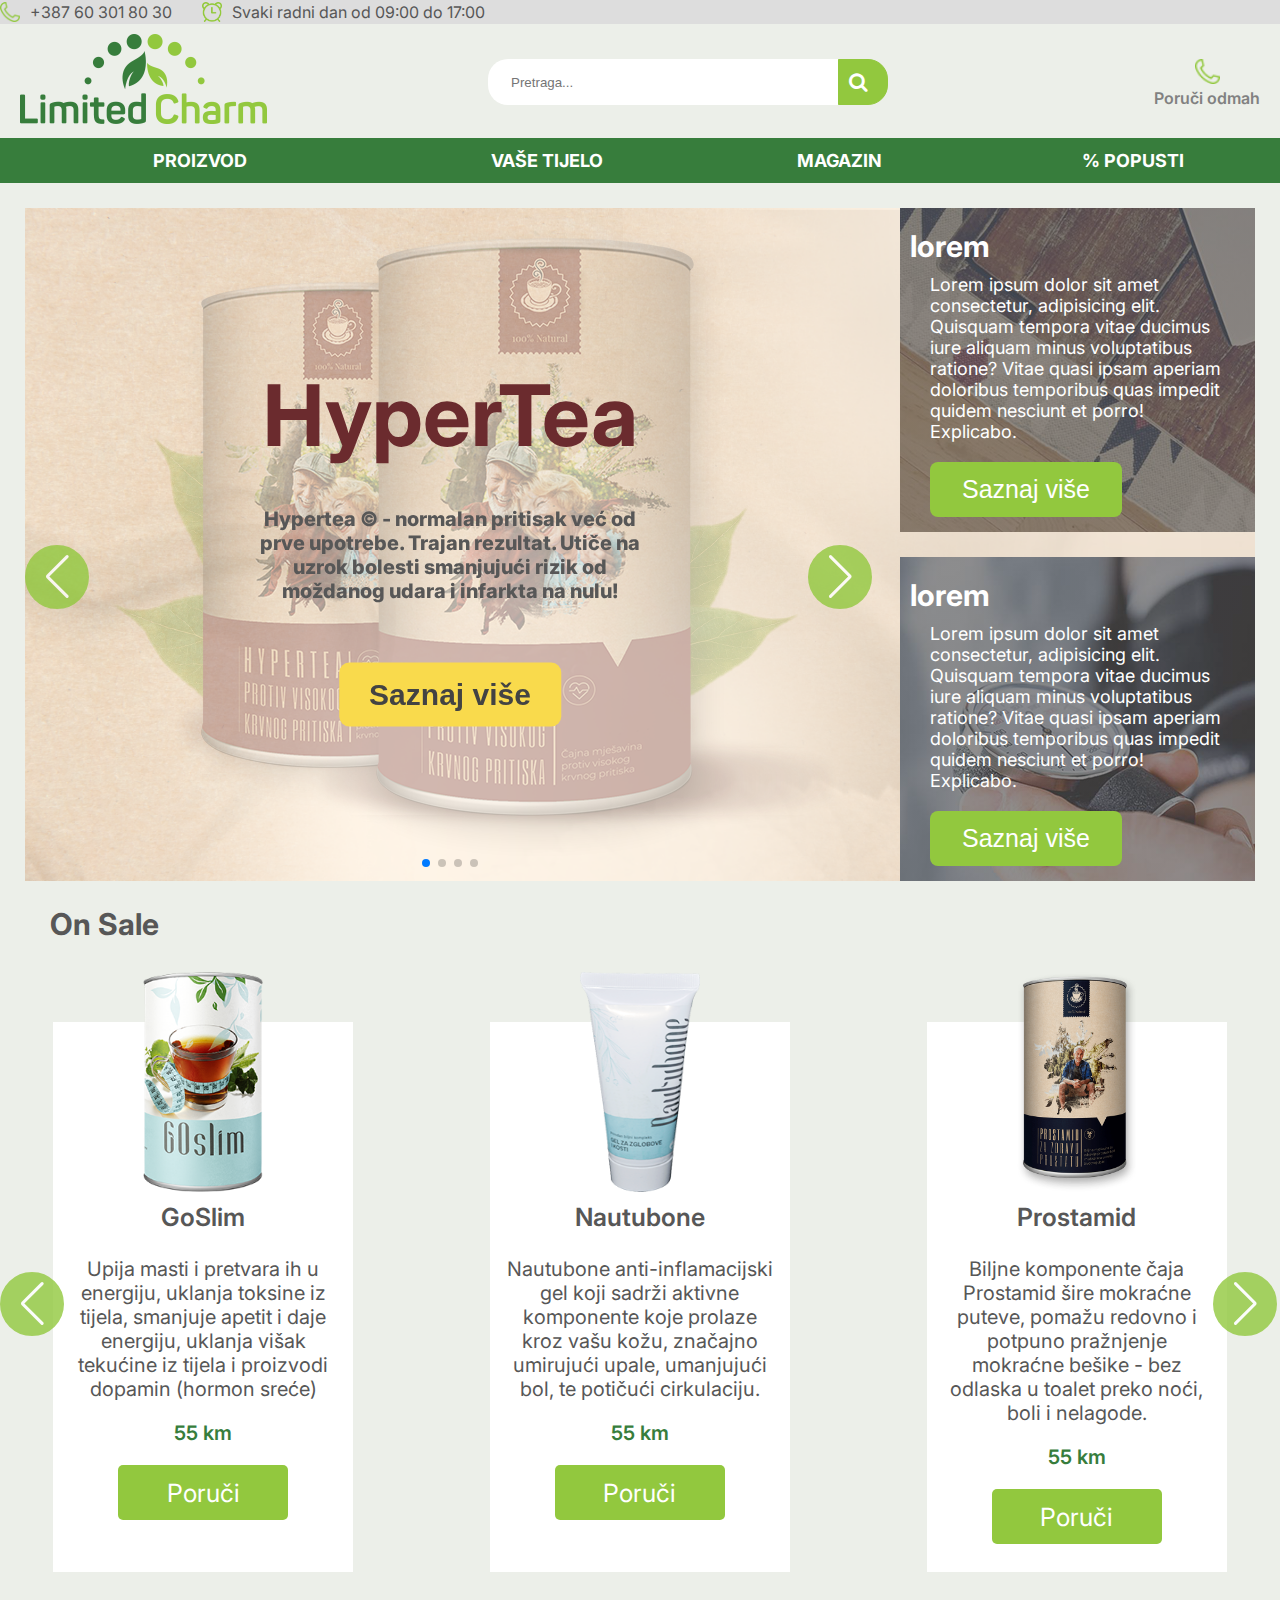
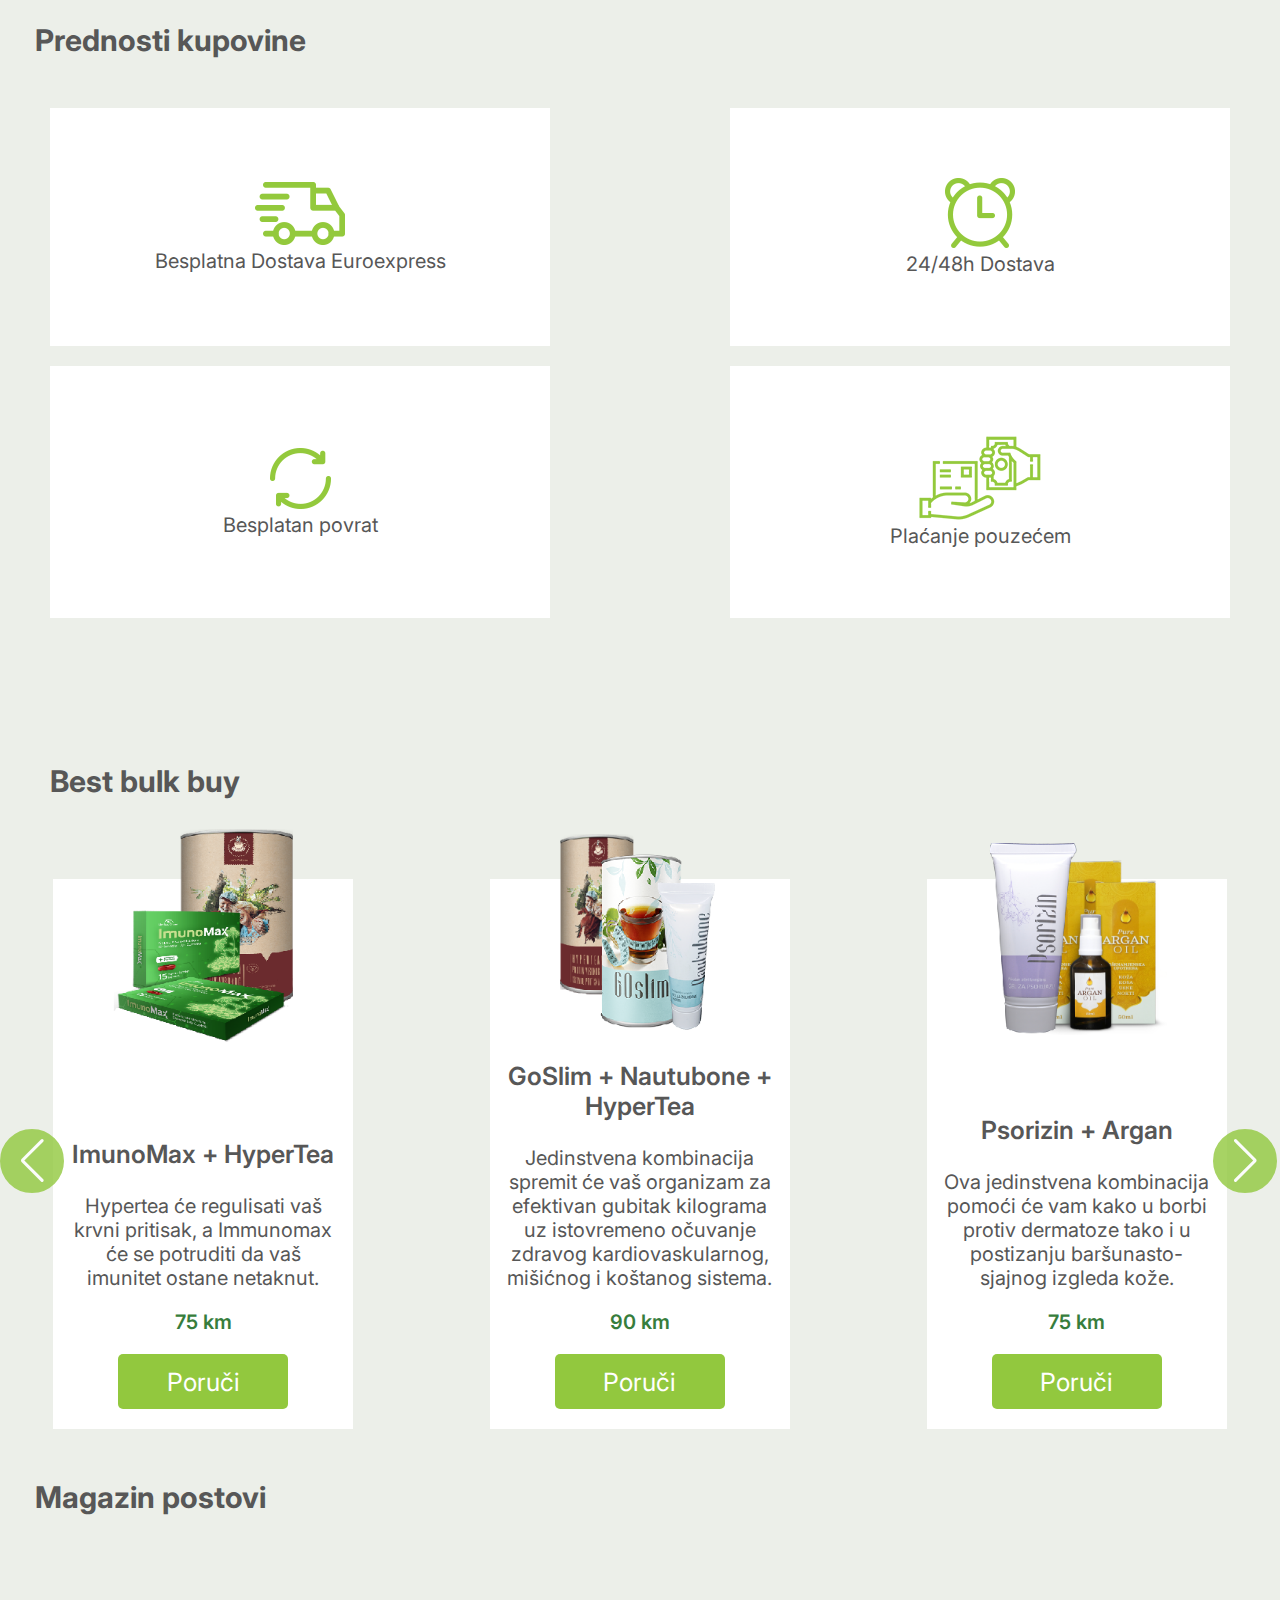
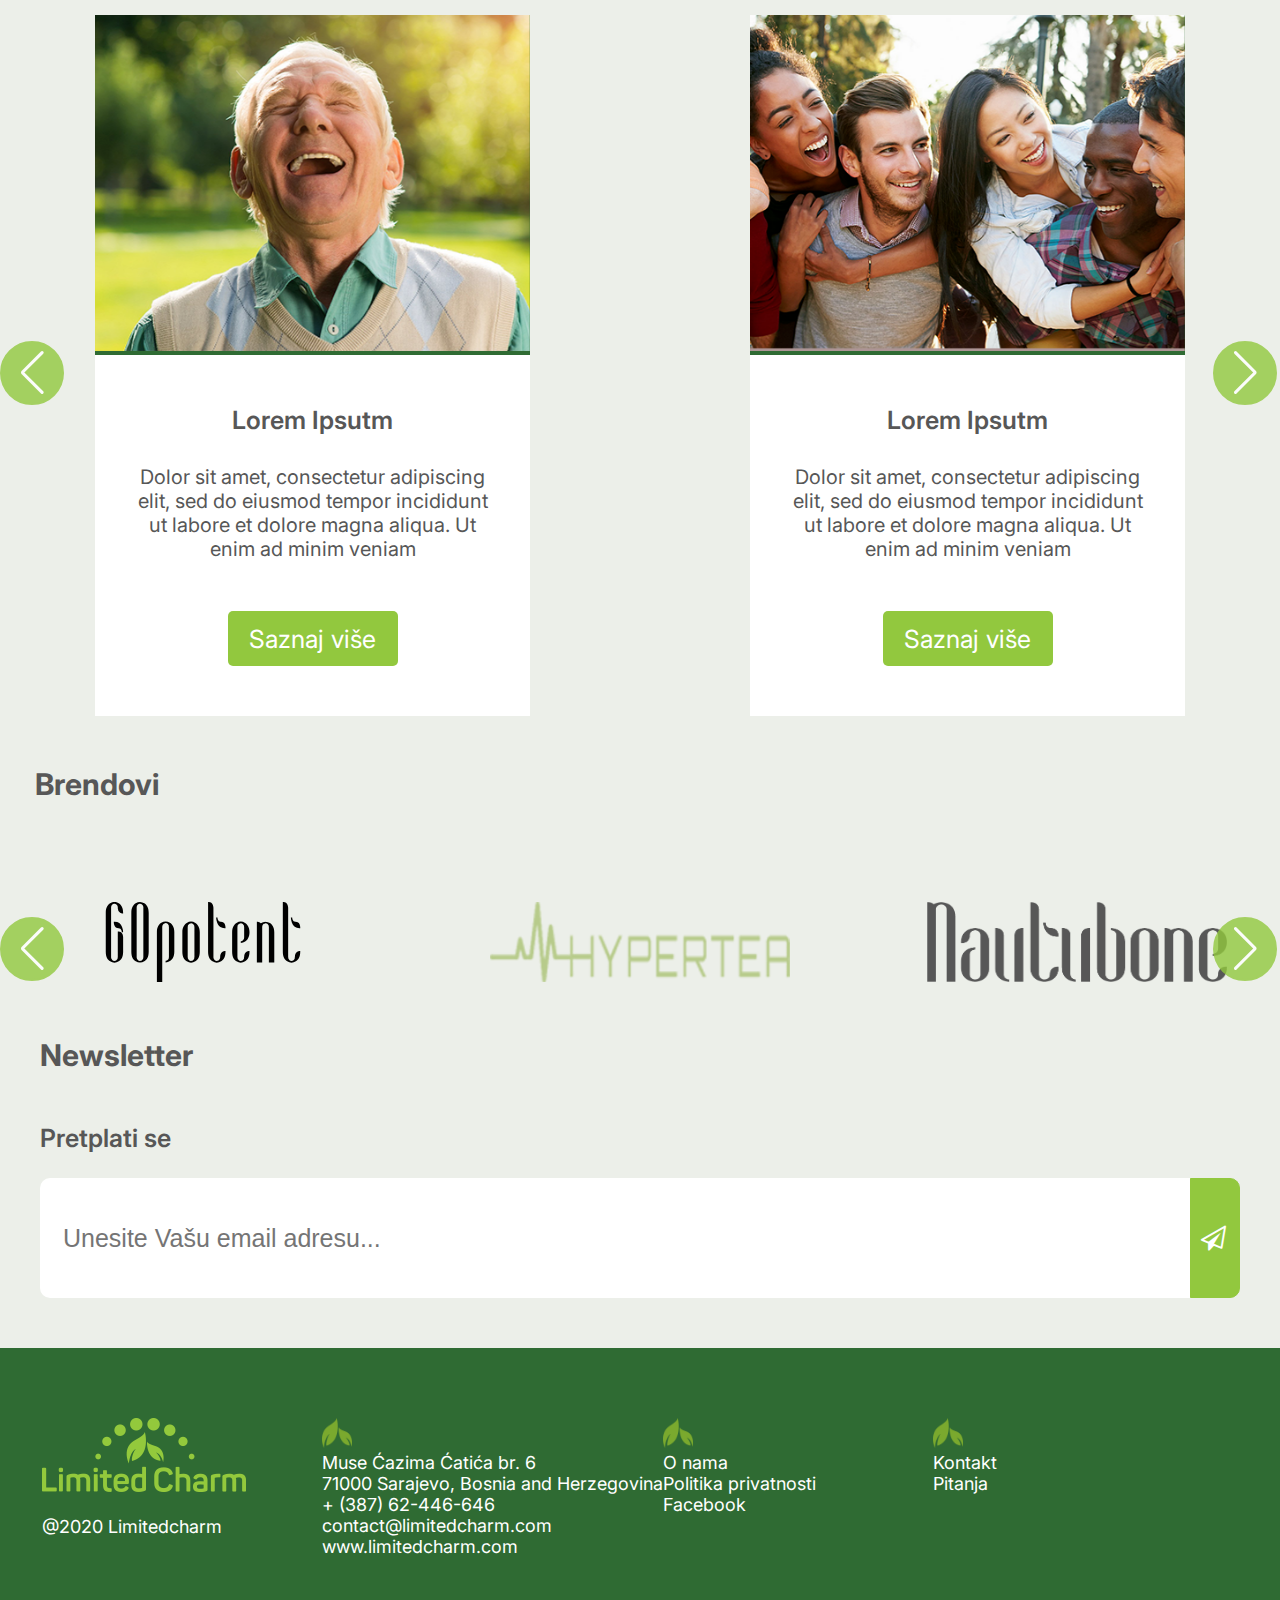
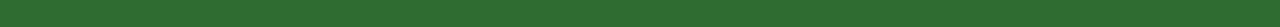
<file: index.html>
<!DOCTYPE html>
<html lang="bs" data-textdirection="ltr">

<head>
    <title>SPOJENO</title>
    <meta name=”description” content="Webshop">
    <meta http-equiv="Content-Type" content="text/html; charset=UTF-8">
    <meta http-equiv="X-UA-Compatible" content="IE=edge">
    <meta name="viewport" content="width=device-width, initial-scale=1.0, user-scalable=0, minimal-ui">
    <link href="https://fonts.googleapis.com/css2?family=Inter:wght@100;200;300;400;500;600;700;800;900&display=swap"
        rel="stylesheet">
    <link rel="stylesheet" href="./css/common.css">
    <link rel="stylesheet" href="./css/brendovi.css">
    <link rel="stylesheet" href="./css/prednosti.css">
    <link rel="stylesheet" href="./css/footer.css">
    <link rel="stylesheet" href="./css/magazin.css">
    <link rel="stylesheet" href="./css/connect.css">
    <link rel="stylesheet" href="./css/swiper.css">
    <link rel="stylesheet" href="./css/sale.css">
    <link rel="stylesheet" href="./css/bulkbuy.css">
    <link rel="stylesheet" href="./css/magazin2.css">
    <link rel="stylesheet" href="./css/infographic.css">
    <link rel="stylesheet" href="./css/header.css">
    <link rel="stylesheet" href="./css/hero-swiper.css">
    <link rel="stylesheet" href="./css/menu.css">
    <link rel="stylesheet" href="./css/new-hero.css">
    <link rel="stylesheet" href="./css/green.css">
    <link rel="stylesheet" href='./css/search.css'>
    <link rel="stylesheet" href='./css/blog.css'>
    <link rel="stylesheet" href='./css/singleBlog.css'>
    <script src="./js/swiper-bundle.js"></script>
    <link rel="stylesheet" href="https://cdnjs.cloudflare.com/ajax/libs/font-awesome/4.7.0/css/font-awesome.min.css">

</head>

<body>
    <!--GREEN BANNER MOBILE-->
    <div class="mobile-green-banner-wrapper">
        <div class="mobile-green-banner-wrapper">
            <div class="mobile-green-banner">
                <div class="mobile-green-left">
                    <div class="mobile-green-kontakt">
                        <img src="./media/header-phone.png" class="mobile-green-icon">
                        <p class="green-info">+387 60 301 80 30</p>
                    </div>
                    <div class="green-kontakt">
                        <img src="./media/shopping-2.png" class="mobile-green-icon">
                        <p class="mobile-green-info">09:00 do 17:00</p>
                    </div>
                </div>
                <!-- <div class="mobile-green-right">
                    <a href="#" class="fa fa-facebook"></a>
                    <a href="#" class="fa fa-instagram"></a>
                </div> -->
            </div>
        </div>
    </div>
    <!--GREEN BANNER-->
    <div class="green-banner-wrapper">
        <div class="green-banner">
            <div class="green-left">
                <div class="green-kontakt">
                    <img src="./media/header-phone.png" class="green-icon">
                    <p class="green-info">+387 60 301 80 30</p>
                </div>
                <div class="green-kontakt">
                    <img src="./media/shopping-2.png" class="green-icon">
                    <p class="green-info">Svaki radni dan od 09:00 do 17:00</p>
                </div>
            </div>
            <!-- <div class="green-right">
                <a href="#" class="fa fa-facebook"></a>
                <a href="#" class="fa fa-instagram"></a>
            </div> -->
        </div>
    </div>
    <!-- Search Bar Nadir-->
    <div class="header-outer-wrapper">
        <div class="header-wrapper">
            <div class="header-left-wrapper">
                <div class="header-logo-wrapper">
                    <a href='#'> <img src="./media/header-logo.png" class="header-logo" alt=""> </a>
                </div>
                <div class="header-block-search">
                    <!-- SEARCH -->
                    <input type="text" placeholder="Pretraga..." class="search-term">
                    <button type="submit" class="searchButton">
                        <i class="fa fa-search fa_custom" aria-hidden="true"></i>
                    </button>
                </div>
            </div>
            <div class="header-blick-items">
                <!-- <div class="header-block-wrapper">
                    <div class="header-block-wrapper-img">
                        <img src="./media/header-user.png">
                    </div>
                    <div class="header-block-wrapper-text"><a href="#">Registruj se</a></div>
                </div> -->
                <!-- <div class="header-block-wrapper">
                    <div class="header-block-wrapper-img">
                        <img src="./media/header-heart.png" alt="">
                    </div>
                    <div class="header-block-wrapper-text"><a href="#">Wishlist<br><br></a></div>
                </div> -->
                <div class="header-block-wrapper">
                    <div class="header-block-wrapper-img">
                        <img src="./media/header-phone.png" alt="">
                    </div>
                    <div class="header-block-wrapper-text"><a href="#">Poruči odmah<br><br></a></div>
                </div>
            </div>
        </div>
    </div>
    <!-- Menu Bar Nadir -->
    <div class="mobile-container">

        <!-- Top Navigation Menu -->
        <div class="topnav" id="topnav">
            <a href="#home" class="active"></a>
            <div id="myLinks">
                <a href="#">PROIZVOD</a>
                <!-- <a href="#">PROIZVOD</a> -->
                <a href="#">VAŠE TIJELO</a>
                <!-- <a href="#">PRONAĐI UZORAK</a> -->
                <a href="#">MAGAZIN</a>
                <a href="#saleThing">% POPUSTI</a>
            </div>
            <a href="javascript:void(0);" class="icon" id="icon" onclick="myFunction();">
                <i class="fa fa-bars"></i>
            </a>
        </div>

        <!-- End smartphone / tablet look -->
    </div>
    <div class="nav-outer-wrapper">
        <div class="nav-wrapper">
            <nav>
                <div class="menu-button-wrapper">
                    <a id="menu-button">☰</a>
                </div>
                <div class="menu" id="menu">
                    <div class="dropdown-trigger">
                        <a class="menu-item" href="#">PROIZVOD</a>
                        <div class="menu-dropdown">
                            <div class="menu-dropdown-wrapper">
                                <div class="menu-dropdown-title">NAJPOPULARNIJI BRENDOVI</div>
                                <div class="menu-dropdown-content">
                                    <a href="#">Hypertea</a>
                                    <a href="#">GoSlim</a>
                                    <a href="#">Prostamid</a>
                                    <a href="#">Nautubone</a>
                                    <a href="#">Parazol</a>
                                    <a href="#">Imunomax</a>
                                    <a href="#">Psorizin</a>
                                    <a href="#">Varcosin</a>
                                    <a href="#">GoPotent</a>
                                    <a href="#">Argan</a>
                                    <a href="#">Celulles</a>
                                    <a href="#">Intimotea</a>
                                </div>
                            </div>
                        </div>
                    </div>
                    <!-- <a class="menu-item" href="#">PROIZVOD</a> -->
                    <a class="menu-item" href="./blog.html" id="wrap-this">VAŠE TIJELO</a>
                    <!-- <a class="menu-item" href="#" id="wrap-this">PRONAĐI UZORAK</a> -->
                    <a class="menu-item" href="./blog.html">MAGAZIN</a>
                    <a class="menu-item" href="#saleThing">% POPUSTI</a>
                </div>

            </nav>
        </div>
    </div>
    <!-- Hero HyperTea carousel Nadir-->

    <!--NEW VERSION OF SWIPER BACKGROUND AND MAGAZINE2 MERGED INTO ONE-->
    <div class="new-thingy">
        <div class="new-thingy-wrapper">
            <div class="swiper-background">

                <!--SWIPER CONTAINER-->


                <div class="swiper-container3">
                    <div class="swiper-wrapper">

                        <div class="swiper-slide">
                            <div class="swiper-slide-wrapper">
                                <div class="swiper-slider-image">
                                    <img src="./media/hero-tea.png" class="swiper-image">
                                </div>
                                <div class="swiper-slider-text">
                                    <div class="swiper-slider-text-header">
                                        <h2 class="swiper-text1">HyperTea</h2>
                                    </div>
                                    <div class="swiper-slider-text-main">
                                        <p>Hypertea © - normalan pritisak već od prve upotrebe. Trajan rezultat.
                                            Utiče na uzrok bolesti smanjujući rizik od moždanog udara i infarkta na
                                            nulu!</p>
                                    </div>
                                    <div class="swiper-slder-text-button">
                                        <button>Saznaj više</button>
                                    </div>
                                </div>
                            </div>
                        </div>

                        <div class="swiper-slide">
                            <div class="swiper-slide-wrapper">
                                <div class="swiper-slider-image">
                                    <img src="./media/double-prostamid.png" class="swiper-image">
                                </div>
                                <div class="swiper-slider-text">
                                    <div class="swiper-slider-text-header">
                                        <h2 class="swiper-text2">Prostamid</h2>
                                    </div>
                                    <div class="swiper-slider-text-main">
                                        <p>Prostamid ©
                                            Profesionalno liječenje prostatitisa
                                            Prirodni proizvod i eliminiranje adenoma, hroničnog i akutnog prostatitisa
                                        </p>
                                    </div>
                                    <div class="swiper-slder-text-button">
                                        <button>Saznaj više</button>
                                    </div>
                                </div>
                            </div>
                        </div>

                        <div class="swiper-slide">
                            <div class="swiper-slide-wrapper">
                                <div class="swiper-slider-image">
                                    <img src="./media/double-goslim-tea.png" class="swiper-image">
                                </div>
                                <div class="swiper-slider-text">
                                    <div class="swiper-slider-text-header">
                                        <h2 class="swiper-text3">GoSlim</h2>
                                    </div>
                                    <div class="swiper-slider-text-main">
                                        <p>GoSlim je ukusna tajna do vitkog tijela slavnih ličnosti koja daje energiju
                                        </p>
                                    </div>
                                    <div class="swiper-slder-text-button">
                                        <button>Saznaj više</button>
                                    </div>
                                </div>
                            </div>
                        </div>

                        <div class="swiper-slide">
                            <div class="swiper-slide-wrapper">
                                <div class="swiper-slider-image">
                                    <img src="./media/double-argan-product.png" class="swiper-image">
                                </div>
                                <div class="swiper-slider-text">
                                    <div class="swiper-slider-text-header">
                                        <h2 class="swiper-text4">Argan</h2>
                                    </div>
                                    <div class="swiper-slider-text-main">
                                        <p>Jedino i pravo Arganovo ulje na tržištu.</p>
                                    </div>
                                    <div class="swiper-slder-text-button">
                                        <button>Saznaj više</button>
                                    </div>
                                </div>
                            </div>
                        </div>

                    </div>
                    <!-- Add Pagination -->
                    <div class="swiper-pagination"></div>
                    <!-- Add Arrows -->
                    <div class="swiper-button-next"></div>
                    <div class="swiper-button-prev"></div>
                </div>
            </div>
            <!--Amar--------------->
            <!-- Magazin Postovi + Bolesti i  problemi Amar-->

            <div class="magazin-wrapper-1">
                <div class="magazin-inner-wrapper-1">
                    <div class="magazin-left-1">
                        <!-- <h3 class="magazin-header-text-1">Magazin postovi</h3> -->
                        <!-- <img class="magazin-img-1" src="media/magazine-image.png" alt="" srcset=""> -->
                        <div class="magazin-content-box-1">

                            <h3 class="magazin-second-title-1">lorem</h3>
                            <p class="magazin-text-1">Lorem ipsum dolor sit amet consectetur, adipisicing elit.
                                Quisquam
                                tempora
                                vitae ducimus iure aliquam minus
                                voluptatibus ratione? Vitae quasi ipsam aperiam doloribus temporibus quas impedit
                                quidem
                                nesciunt et porro!
                                Explicabo.</p>

                            <a href="./blog.html" class="magazin-button-1">Saznaj više</a>

                        </div>

                    </div>
                    <div class="magazin-right-1">
                        <!-- <h3 class="magazin-header-text-1">Bolesti/Problemi</h3> -->
                        <!-- <img class="magazin-img-1" src="media/sicknesses-image.png" alt="" srcset=""> -->
                        <div class="magazin-content-box-2">

                            <h3 class="magazin-second-title-1">lorem</h3>
                            <p class="magazin-text-1">Lorem ipsum dolor sit amet consectetur, adipisicing elit.
                                Quisquam
                                tempora
                                vitae ducimus iure aliquam minus
                                voluptatibus ratione? Vitae quasi ipsam aperiam doloribus temporibus quas impedit
                                quidem
                                nesciunt et porro!
                                Explicabo.</p>

                            <a href="./blog.html" class="magazin-button-1">Saznaj više</a>
                        </div>

                    </div>
                </div>
            </div>
        </div>
    </div>


    <!-- Infografik Savjeti Proizvodi Amar-->
    <!-- <div class="infographic-wrapper">
        <div class="infographic-inner-wrapper">
            <div class="infographic-block-search"> -->
    <!-- SEARCH -->
    <!-- <input type="text" placeholder="" class="infographic-search-term" id="input">

                <button type="submit" class="infographic-searchButton">
                    <i class="fa fa-search" aria-hidden="true"></i>
                </button>
            </div>
        </div>
    </div> -->
    <!--Majra-------------->
    <div class="sale-wrapper" id="saleThing">
        <div class="sale-inner-wrapper">
            <h3 class="sale-title-wrapper">On Sale</h3>


        </div>
    </div>
    <!------------------------------------------------------------------------->
    <div class="swiper-container1">
        <div class="swiper-wrapper">
            <div class="swiper-slide">
                <div class="item sale-item-wrapper">
                    <div class="sale-image-wrapper">
                        <img src="./media/goslim-product.png" class="sale-image" />
                    </div>
                    <div class="sale-item-text-wrapper">
                        <div class="sale-item-title-wrapper">
                            <h4>GoSlim</h4>
                        </div>
                        <p class="sale-item-text">Upija masti i pretvara ih u energiju, uklanja toksine iz tijela,
                            smanjuje apetit i daje energiju, uklanja višak tekućine iz tijela i proizvodi dopamin
                            (hormon sreće)</p>
                        <p class="sale-item-price">55 km</p>
                        <div class="sale-item-button">
                            Poruči
                        </div>
                    </div>
                </div>
            </div>


            <div class="swiper-slide">
                <div class="item sale-item-wrapper">
                    <div class="sale-image-wrapper">
                        <img src="./media/nautubone-product.png" class="sale-image" />
                    </div>
                    <div class="sale-item-text-wrapper">
                        <div class="sale-item-title-wrapper">
                            <h4>Nautubone</h4>
                        </div>
                        <p class="sale-item-text">Nautubone anti-inflamacijski gel koji sadrži aktivne komponente
                            koje prolaze kroz vašu kožu, značajno umirujući upale, umanjujući bol, te potičući
                            cirkulaciju.</p>
                        <p class="sale-item-price">55 km</p>
                        <div class="sale-item-button">
                            Poruči
                        </div>
                    </div>
                </div>
            </div>
            <div class="swiper-slide">
                <div class="item sale-item-wrapper">
                    <div class="sale-image-wrapper">
                        <img src="./media/info-tea.png" class="sale-image" />
                    </div>
                    <div class="sale-item-text-wrapper">
                        <div class="sale-item-title-wrapper">
                            <h4>Prostamid</h4>
                        </div>
                        <p class="sale-item-text">Biljne komponente čaja Prostamid šire mokraćne puteve, pomažu redovno
                            i potpuno pražnjenje mokraćne bešike - bez odlaska u toalet preko noći, boli i nelagode.</p>
                        <p class="sale-item-price">55 km</p>
                        <div class="sale-item-button">
                            Poruči
                        </div>
                    </div>
                </div>
            </div>
            <div class="swiper-slide">
                <div class="item sale-item-wrapper">
                    <div class="sale-image-wrapper">
                        <img src="./media/hypertea-product.png" class="sale-image" />
                    </div>
                    <div class="sale-item-text-wrapper">
                        <div class="sale-item-title-wrapper">
                            <h4>HyperTea</h4>
                        </div>
                        <p class="sale-item-text">Hypertea poboljšava funkciju srca, čisti krvne sudove od nakupljenog
                            otpada zahvaljujući bioflavonoidima dobijenim iz zelene kafe i gloga.</p>
                        <p class="sale-item-price">55 km</p>
                        <div class="sale-item-button">
                            Poruči
                        </div>
                    </div>
                </div>
            </div>
            <div class="swiper-slide">
                <div class="item sale-item-wrapper">
                    <div class="sale-image-wrapper">
                        <img src="./media/psorizin-product.png" class="sale-image" />
                    </div>
                    <div class="sale-item-text-wrapper">
                        <div class="sale-item-title-wrapper">
                            <h4>Psorizin</h4>
                        </div>
                        <p class="sale-item-text">Revolucionarno rješenje
                            za simptome psorijaze. Rezultati regeneracije kože su vidljivi nakon mjesec dana. Što ga
                            duže koristite vaša koža postaje zdravija.</p>
                        <p class="sale-item-price">55 km</p>
                        <div class="sale-item-button">
                            Poruči
                        </div>
                    </div>
                </div>
            </div>
            <div class="swiper-slide">
                <div class="item sale-item-wrapper">
                    <div class="sale-image-wrapper">
                        <img src="./media/parazol-product.png" class="sale-image" />
                    </div>
                    <div class="sale-item-text-wrapper">
                        <div class="sale-item-title-wrapper">
                            <h4>Parazol</h4>
                        </div>
                        <p class="sale-item-text">Paraziti su uzrok zaraznih bolesti. Čaj Parazol je pouzdano sredstvo
                            protiv parazita! Potpuno će ukloniti parazite i crijevne gliste iz vašeg tijela u roku od 30
                            dana.</p>
                        <p class="sale-item-price">55 km</p>
                        <div class="sale-item-button">
                            Poruči
                        </div>
                    </div>
                </div>
            </div>
            <div class="swiper-slide">
                <div class="item sale-item-wrapper">
                    <div class="sale-image-wrapper">
                        <img src="./media/imunomax-product.png" class="sale-image" />
                    </div>
                    <div class="sale-item-text-wrapper">
                        <div class="sale-item-title-wrapper">
                            <h4>Imunomax</h4>
                        </div>
                        <p class="sale-item-text">Istraživanje sprovedeno pokazuje 73% poboljšanja simptoma pada
                            imuniteta u grupi koja je koristila ImunoMax kroz 30 dana u odnosu na placebo grupu.</p>
                        <p class="sale-item-price">55 km</p>
                        <div class="sale-item-button">
                            Poruči
                        </div>
                    </div>
                </div>
            </div>
            <div class="swiper-slide">
                <div class="item sale-item-wrapper">
                    <div class="sale-image-wrapper">
                        <img src="./media/varcosin-product.png" class="sale-image" />
                    </div>
                    <div class="sale-item-text-wrapper">
                        <div class="sale-item-title-wrapper">
                            <h4>Varcosin</h4>
                        </div>
                        <p class="sale-item-text">Proizvod nove generacije. Njegovi prethodnici su bili namenjeni da se
                            bore samo protiv posledica
                            bolesti tako što su ublažavali bolove i eliminisali oticanje.</p>
                        <p class="sale-item-price">55 km</p>
                        <div class="sale-item-button">
                            Poruči
                        </div>
                    </div>
                </div>
            </div>
            <div class="swiper-slide">
                <div class="item sale-item-wrapper">
                    <div class="sale-image-wrapper">
                        <img src="./media/gopotent-product.png" class="sale-image" />
                    </div>
                    <div class="sale-item-text-wrapper">
                        <div class="sale-item-title-wrapper">
                            <h4>GoPotent</h4>
                        </div>
                        <p class="sale-item-text">Prirodno sredstvo u borbi za stabilnu potenciju. 100% prirodan biljni
                            kompleks koji pomjera granice mogućeg. Pridružite se klubu zadovoljnih GOpotent korisnika.
                        </p>
                        <p class="sale-item-price">55 km</p>
                        <div class="sale-item-button">
                            Poruči
                        </div>
                    </div>
                </div>
            </div>
            <div class="swiper-slide">
                <div class="item sale-item-wrapper">
                    <div class="sale-image-wrapper">
                        <img src="./media/argan-product.png" class="sale-image" />
                    </div>
                    <div class="sale-item-text-wrapper">
                        <div class="sale-item-title-wrapper">
                            <h4>Argan</h4>
                        </div>
                        <p class="sale-item-text">Ovo moćno anti-age ulje, pogodno za sve tipove kože, vijekovima se
                            koriste za
                            dotjerivanje, protiv ožiljaka, za suhu kožu, ožiljke, protiv bubuljica/akni...</p>
                        <p class="sale-item-price">55 km</p>
                        <div class="sale-item-button">
                            Poruči
                        </div>
                    </div>
                </div>
            </div>
            <div class="swiper-slide">
                <div class="item sale-item-wrapper">
                    <div class="sale-image-wrapper">
                        <img src="./media/celuless-product.png" class="sale-image" />
                    </div>
                    <div class="sale-item-text-wrapper">
                        <div class="sale-item-title-wrapper">
                            <h4>Celluless</h4>
                        </div>
                        <p class="sale-item-text">Celulles - Trajno rješenje za celulit. Inspirisan mezoterapijom,
                            Celluless značajno umanjuje vidljivost te sprječava širenje naprednog celulita.</p>
                        <p class="sale-item-price">55 km</p>
                        <div class="sale-item-button">
                            Poruči
                        </div>
                    </div>
                </div>
            </div>
            <div class="swiper-slide">
                <div class="item sale-item-wrapper">
                    <div class="sale-image-wrapper">
                        <img src="./media/intimotea-product.png" class="sale-image" />
                    </div>
                    <div class="sale-item-text-wrapper">
                        <div class="sale-item-title-wrapper">
                            <h4>Intimotea</h4>
                        </div>
                        <p class="sale-item-text">Intimotea - Umjetnost biti žena. Regularna upotreba održava normalan,
                            cjeloviti rad reproduktivnog sistema, sprječava razvoj bolesti i patologija.
                        </p>
                        <p class="sale-item-price">55 km</p>
                        <div class="sale-item-button">
                            Poruči
                        </div>
                    </div>
                </div>
            </div>


        </div>
        <!-- Add Pagination -->

        <!-- Add Navigation -->
        <div class="swiper-button-prev"></div>
        <div class="swiper-button-next"></div>
    </div>


    <!-- Prednosti kupovine Lejla-->
    <div class="prednosti-wrapper">
        <div class="prednosti">
            <h3 class="prednosti-naslov">Prednosti kupovine</h3>
            <div class="prednosti-slike-wrapper">
                <div class="prednosti-slika">
                    <div class="prednosti-logo">
                        <img src="./media/shopping-1.png" class="logo-prednosti">
                    </div>
                    <p class="prednosti-tekst">Besplatna Dostava Euroexpress</p>

                </div>
                <div class="prednosti-slika">
                    <div class="prednosti-logo">
                        <img src="./media/shopping-2.png" class="logo-prednosti">
                    </div>
                    <p class="prednosti-tekst">24/48h Dostava</p>
                </div>
                <div class="prednosti-slika">
                    <div class="prednosti-logo">
                        <img src="./media/shopping-3.png" class="logo-prednosti">
                    </div>
                    <p class="prednosti-tekst">Besplatan povrat</p>
                </div>
                <div class="prednosti-slika">
                    <div class="prednosti-logo">
                        <img src="./media/shopping-4.png" class="logo-prednosti">
                    </div>
                    <p class="prednosti-tekst">Plaćanje pouzećem</p>
                </div>
            </div>
        </div>
    </div>


    <!------------------------------------------------------------------------->
    </div>
    <div class="bulkbuy-wrapper">
        <div class="bulkbuy-inner-wrapper">
            <h3 class="bulkbuy-title-wrapper">Best bulk buy</h3>

        </div>
    </div>


    <!-------------------------------------------------------------------------------------------->


    <!--Swipe for best-buy -->
    <div class="swiper-container1">
        <div class="swiper-wrapper">
            <div class="swiper-slide">
                <div class="bulkbuy-item-wrapper">
                    <div class="bulkbuy-image-wrapper">
                        <img src="./media/hypertea-imunomax-product.png" class="bulkbuy-image" />
                    </div>
                    <div class="bulkbuy-item-text-wrapper">
                        <div class="bulkbuy-item-title-wrapper">
                            <h4>ImunoMax + HyperTea</h4>
                        </div>
                        <p class="bulkbuy-item-text">Hypertea će regulisati vaš krvni pritisak, a Immunomax će se
                            potruditi da vaš imunitet ostane netaknut.</p>
                        <p class="bulkbuy-item-price">75 km</p>
                        <div class="bulkbuy-item-button">
                            Poruči
                        </div>
                    </div>
                </div>
            </div>
            <div class="swiper-slide">
                <div class="bulkbuy-item-wrapper">
                    <div class="bulkbuy-image-wrapper">
                        <img src="./media/hypertea-goslim-nautubone-product.png" class="bulkbuy-image" />
                    </div>
                    <div class="bulkbuy-item-text-wrapper">
                        <div class="bulkbuy-item-title-wrapper">
                            <h4>GoSlim + Nautubone + HyperTea</h4>
                        </div>
                        <p class="bulkbuy-item-text">Jedinstvena kombinacija spremit će vaš
                            organizam za efektivan gubitak kilograma uz istovremeno očuvanje zdravog kardiovaskularnog,
                            mišićnog i koštanog sistema. </p>
                        <p class="bulkbuy-item-price">90 km</p>
                        <div class="bulkbuy-item-button">
                            Poruči
                        </div>
                    </div>
                </div>
            </div>
            <div class="swiper-slide">
                <div class="bulkbuy-item-wrapper">
                    <div class="bulkbuy-image-wrapper">
                        <img src="./media/argan-psorizin-product.png" class="bulkbuy-image" />
                    </div>
                    <div class="bulkbuy-item-text-wrapper">
                        <div class="bulkbuy-item-title-wrapper">
                            <h4>Psorizin + Argan</h4>
                        </div>
                        <p class="bulkbuy-item-text">Ova jedinstvena kombinacija pomoći će vam kako u borbi protiv
                            dermatoze tako i u postizanju baršunasto-sjajnog izgleda kože.</p>
                        <p class="bulkbuy-item-price">75 km</p>
                        <div class="bulkbuy-item-button">
                            Poruči
                        </div>
                    </div>
                </div>
            </div>
            <div class="swiper-slide">
                <div class="bulkbuy-item-wrapper">
                    <div class="bulkbuy-image-wrapper">
                        <img src="./media/prostamid-gopotent-product.png" class="bulkbuy-image" />
                    </div>
                    <div class="bulkbuy-item-text-wrapper">
                        <div class="bulkbuy-item-title-wrapper">
                            <h4>GoPotent + Prostamid</h4>
                        </div>
                        <p class="bulkbuy-item-text">Ako želite probuditi unutrašnje strasti i uz to sačuvati vašu
                            prostatu, onda je ova kombinacija idealna za Vas.</p>
                        <p class="bulkbuy-item-price">75 km</p>
                        <div class="bulkbuy-item-button">
                            Poruči
                        </div>
                    </div>
                </div>
            </div>
            <div class="swiper-slide">
                <div id="bulkbuy-item-4" class="bulkbuy-item-wrapper">
                    <div class="bulkbuy-image-wrapper">
                        <img src="./media/argan-celuless-product.png" class="bulkbuy-image" />
                    </div>
                    <div class="bulkbuy-item-text-wrapper">
                        <div class="bulkbuy-item-title-wrapper">
                            <h4>Celulles + Argan&nbsp;</h4>
                        </div>
                        <p class="bulkbuy-item-text">Ova idealna kombinacija asistira u procesu odstranjivanja celulita
                            uz izuzetno njegujuć i umirujući efekat na vašoj koži.</p>
                        <p class="bulkbuy-item-price">75 km</p>
                        <div class="bulkbuy-item-button">
                            Poruči
                        </div>
                    </div>
                </div>
            </div>
            <div class="swiper-slide">
                <div id="bulkbuy-item-4" class="bulkbuy-item-wrapper">
                    <div class="bulkbuy-image-wrapper">
                        <img src="./media/goslim-parazol-product.png" class="bulkbuy-image" />
                    </div>
                    <div class="bulkbuy-item-text-wrapper">
                        <div class="bulkbuy-item-title-wrapper">
                            <h4>GoSlim + Parazol&nbsp;</h4>
                        </div>
                        <p class="bulkbuy-item-text">Proces detoksifikacije organizma nikad nije bio jednostavniji. Uz
                            ovu kombinaciju, efektivno ćete pripremiti svoj organizam za ispravan gubitak kilograma!
                        </p>
                        <p class="bulkbuy-item-price">75 km</p>
                        <div class="bulkbuy-item-button">
                            Poruči
                        </div>
                    </div>
                </div>
            </div>
            <div class="swiper-slide">
                <div id="bulkbuy-item-4" class="bulkbuy-item-wrapper">
                    <div class="bulkbuy-image-wrapper">
                        <img src="./media/argan-varcosin-product.png" class="bulkbuy-image" />
                    </div>
                    <div class="bulkbuy-item-text-wrapper">
                        <div class="bulkbuy-item-title-wrapper">
                            <h4>Varcosin + Argan&nbsp;</h4>
                        </div>
                        <p class="bulkbuy-item-text">Varikozne vene i njihove neugodne posljedice postaju prošlost.
                            Poželite dobrodošlicu zdravim i sjajnim nogama uz Argan i Varcosin !</p>
                        <p class="bulkbuy-item-price">75 km</p>
                        <div class="bulkbuy-item-button">
                            Poruči
                        </div>
                    </div>
                </div>
            </div>
        </div>
        <!-- </div> -->
        <!-- Add Pagination -->
        <!-- Add Navigation -->
        <div class="swiper-button-prev"></div>
        <div class="swiper-button-next"></div>
    </div>



    <div class="magazin-wrapper">
        <div class="magazin">
            <h3 class="magazin-title">Magazin postovi</h3>


        </div>


        <div class="swiper-container2">
            <div class="swiper-wrapper">
                <div class="swiper-slide">
                    <div class="magazin-item-wrapper">
                        <div class="magazin-image-wrapper">
                            <img class="magazin-item-image" src="./media/magazine-1.png" />
                            <div class="magazine-color-overlay">
                                <img src="./media/magazine-eye.png" class="magazine-eye" />
                            </div>
                        </div>
                        <div class="magazin-text-wrapper">
                            <h4 class="magazin-text-title">Lorem Ipsutm</h4>
                            <p class="magazin-text-paragraf">Dolor sit amet, consectetur adipiscing elit,
                                sed do eiusmod tempor incididunt ut labore et dolore magna aliqua.
                                Ut enim ad minim veniam
                            </p>
                            <a href="./blog.html" class="magazin-item-button">Saznaj više</a>
                        </div>
                    </div>
                </div>
                <div class="swiper-slide">
                    <div class="magazin-item-wrapper">
                        <div class="magazin-image-wrapper">
                            <img class="magazin-item-image" src="./media/magazine-2.png" />
                            <div class="magazine-color-overlay">
                                <img src="./media/magazine-eye.png" class="magazine-eye" />
                            </div>
                        </div>
                        <div class="magazin-text-wrapper">
                            <h4 class="magazin-text-title">Lorem Ipsutm</h4>
                            <p class="magazin-text-paragraf">Dolor sit amet, consectetur adipiscing elit,
                                sed do eiusmod tempor incididunt ut labore et dolore magna aliqua.
                                Ut enim ad minim veniam
                            </p>
                            <a href="./blog.html" class="magazin-item-button">Saznaj više</a>
                        </div>
                    </div>
                </div>
                <div class="swiper-slide">
                    <div class="magazin-item-wrapper">
                        <div class="magazin-image-wrapper">
                            <img src="./media/magazine-3.png" class="magazin-item-image" />
                            <div class="magazine-color-overlay">
                                <img class="magazine-eye" src="./media/magazine-eye.png" />
                            </div>
                        </div>
                        <div class="magazin-text-wrapper">
                            <h4 class="magazin-text-title">Lorem Ipsutm</h4>
                            <p class="magazin-text-paragraf">Dolor sit amet, consectetur adipiscing elit,
                                sed do eiusmod tempor incididunt ut labore et dolore magna aliqua.
                                Ut enim ad minim veniam
                            </p>
                            <a href="./blog.html" class="magazin-item-button">Saznaj više</a>
                        </div>
                    </div>
                </div>
            </div>
            <div class="swiper-button-prev"></div>
            <div class="swiper-button-next"></div>
        </div>
    </div>

    <!-- Brendovi carousel Lejla-->
    <div class="brendovi-wrapper">
        <div class="brendovi">
            <h3 class="brendovi-naslov">Brendovi</h3>


        </div>
    </div>

    <div class="swiper-container1">
        <div class="swiper-wrapper">
            <div class="swiper-slide">
                <div class="brendovi-slike-wrapper">
                    <div class="brend-slika ">
                        <img src="./media/gopotent-logo.svg" class="brand">
                    </div>
                </div>
            </div>
            <div class="swiper-slide">
                <div class="brendovi-slike-wrapper">
                    <div class="brend-slika ">
                        <img src="./media/hypertea-logo.png" class="brand">
                    </div>
                </div>
            </div>
            <div class="swiper-slide">
                <div class="brendovi-slike-wrapper">
                    <div class="brend-slika ">
                        <img src="./media/nautubone-logo.png" class="brand">
                    </div>
                </div>
            </div>
            <div class="swiper-slide">
                <div class="brendovi-slike-wrapper">
                    <div class="brend-slika ">
                        <img src="./media/prostamid-logo.png" class="brand">
                    </div>
                </div>
            </div>
            <div class="swiper-slide">
                <div class="brendovi-slike-wrapper">
                    <div class="brend-slika ">
                        <img src="./media/psorizin-logo.svg" class="brand">
                    </div>
                </div>
            </div>
            <div class="swiper-slide">
                <div class="brendovi-slike-wrapper">
                    <div class="brend-slika ">
                        <img src="./media/argan-logo.png" class="brand">
                    </div>
                </div>
            </div>
            <div class="swiper-slide">
                <div class="brendovi-slike-wrapper">
                    <div class="brend-slika ">
                        <img src="./media/celulless-logo.svg" class="brand">
                    </div>
                </div>
            </div>
            <div class="swiper-slide">
                <div class="brendovi-slike-wrapper">
                    <div class="brend-slika ">
                        <img src="./media/parazol-logo.png" class="brand">
                    </div>
                </div>
            </div>
            <div class="swiper-slide">
                <div class="brendovi-slike-wrapper">
                    <div class="brend-slika ">
                        <img src="./media/goslim-logo.png" class="brand">
                    </div>
                </div>
            </div>
            <div class="swiper-slide">
                <div class="brendovi-slike-wrapper">
                    <div class="brend-slika ">
                        <img src="./media/varcosin-logo.png" class="brand">
                    </div>
                </div>
            </div>
            <div class="swiper-slide">
                <div class="brendovi-slike-wrapper">
                    <div class="brend-slika ">
                        <img src="./media/imunomax-logo.png" class="brand">
                    </div>
                </div>
            </div>
            <div class="swiper-slide">
                <div class="brendovi-slike-wrapper">
                    <div class="brend-slika ">
                        <img src="./media/intimotea-logo.png" class="brand">
                    </div>
                </div>
            </div>
        </div>
        <!--Navigation-->
        <div class="swiper-button-prev"></div>
        <div class="swiper-button-next"></div>
    </div>
    <!-- Iman magazin i slider-->
    <div class="connect-body-wrapper">


        <div class="connect-main-wrapper">
            <!-- <div class="connect-left-wrapper">
                <h3 class="connect-left-title">Pratite nas</h3>
                <div class="connect-inside-wrapper">
                    <img class="connect-header" src="./media/facebook-photo.png">
                    <h4 class="connect-subtitle">Facebook</h4>
                    <div class="connect-text">
                        <p class="connect-texty">Dolor sit amet, consectetur adipiscing elit, sed do eiusmod tempor
                            incididunt ut labore et
                            dolore magna aliqua. Ut enim ad minim veniam, quis nostrud exercitation ullamco laboris nisi
                            ut aliquip ex ea commodo consequat.</p>
                    </div>
                    <div class="connect-btn-wrapper">
                        <div class="connect-btn">Saznaj više</div>
                    </div>
                </div>
            </div> -->



            <div class="connect-right-wrapper">
                <h3 class="connect-left-title">Newsletter</h3>
                <div class="connect-inside-wrapper">
                    <!-- <img class="connect-header" src="./media/newsletter-photo.png"> -->
                    <h4 class="connect-subtitle">Pretplati se</h4>
                    <div class="connect-text">
                        <p><?= $errorMessage; ?></p>
                    </div>
                    <div class="newsletter-box">
                        <input type="email" name="email" id="inputEmail" placeholder="Unesite Vašu email adresu..."
                            class="send-term" required>
                        <button type="submit" name="submit" class="sendButton">
                            <i class="fa fa-send-o fa_custom" aria-hidden="true"></i>
                        </button>
                    </div>
                    <!-- <div class="connect-btn-wrapper">
                            <div class="connect-btn">Prijavi se</div>
                        </div> -->
                </div>
            </div>



        </div>
    </div>
    <!-- Footer Lejla-->
    <div class="footer-wrapper">
        <div class="footer">
            <div class="footer-slika">
                <img src="./media/logo-footer.png" class="logo">
                <p class="logo-tekst">@2020 Limitedcharm</p>
            </div>
            <div class="footer-kontakt-wrapper">


                <div class="footer-kontakt">
                    <div class="leaf-slika"><img src="./media/leaf-icon.png" class="leaf"></div>
                    <a href="#">
                        <p class="kontakt"> Muse Ćazima Ćatića br. 6</p>
                    </a>
                    <a href="#">
                        <p class="kontakt">71000 Sarajevo, Bosnia and Herzegovina</p>
                    </a>
                    <a href="#">
                        <p class="kontakt">+ (387) 62-446-646</p>
                    </a>
                    <a href="#">
                        <p class="kontakt">contact@limitedcharm.com</p>
                    </a>
                    <a href="#">
                        <p class="kontakt">www.limitedcharm.com</p>
                    </a>
                </div>
                <div class="footer-kontakt">
                    <div class="leaf-slika"><img src="./media/leaf-icon.png" class="leaf"></div>
                    <a href="#">
                        <p class="kontakt"> O nama</p>
                    </a>
                    <a href="#">
                        <p class="kontakt">Politika privatnosti</p>
                    </a>
                    <a href="#">
                        <p class="kontakt">Facebook</p>
                    </a>
                </div>
                <!-- <div class="footer-kontakt">
                    <div class="leaf-slika"><img src="/media/leaf-icon.png" class="leaf"></div>
                    <a href="#">
                        <p class="kontakt"> Vaš račun</p>
                    </a>
                    <a href="#">
                        <p class="kontakt">Prijavi se</p>
                    </a>
                    <a href="#">
                        <p class="kontakt">Registruj se</p>
                    </a>
                </div> -->
                <div class="footer-kontakt">
                    <div class="leaf-slika"><img src="./media/leaf-icon.png" class="leaf"></div>
                    <a href="#">
                        <p class="kontakt"> Kontakt</p>
                    </a>
                    <a href="#">
                        <p class="kontakt"> Pitanja</p>
                    </a>
                </div>

            </div>

        </div>
    </div>
    <script src="./js/swiper.js"></script>
    <script src="./js/dropdown.js"></script>
    <!-- <script src="/js/infographic.js"></script> -->


</body>
</file>
<file: css/common.css>
body{
    font-family: 'Inter', sans-serif;
    box-sizing: border-box;
    color: #575757;
    background-color: #ecefe9;
}
button{
    outline: none;
}
h3{
    font-weight: 700;
    font-size: 30px;
}

h4{
    font-weight: 600;
    font-size: 25px;
}

p{
    font-size: 20px;
    /* line-height: 1.5; */
    margin:0;
    margin-block-start: unset;
    margin-block-end: unset;
    margin-inline-start: unset;
    margin-inline-end: unset;
}

*{
    box-sizing: border-box;
    margin: 0;
    padding: 0;
}
a{
    text-decoration: none;
    color: unset;
    
}
html {
    scroll-behavior: smooth;
  }
</file>
<file: css/brendovi.css>
.brendovi-wrapper {
    background-color: #ecefe9;
}

.brendovi {
    max-width: 1600px;
    width: 100%;
    margin: auto;
    display: flex;
    flex-direction: column;
    padding: 50px 0 0 0;
    position: relative;
}

.brendovi-naslov {
    padding: 0 35px;
    padding-bottom: 50px;
    display: flex;
    flex-direction: row;
}

.brend-slika {
    max-width: 300px;
    max-height: 80px;
}

.brand {
    max-width: 300px;
    max-height: 80px;
}



.brendovi-slike-wrapper {
    display: flex;
    flex-direction: row;
    position: relative;
    /* padding: 0px 35px 0px 35px; */
    max-width: 1600px;
   
    justify-content: space-evenly;
}

@media screen and (max-width:1560px) {
    .brendovi-slike-wrapper {
        display: flex;
        flex-direction: row;
        /* padding: 0px 35px 0px 35px; */
        
        justify-content: space-evenly;
    }
    .brend-slika {
        width: 300px;
        height: 80px;
        display: flex;
        flex-direction: column;
        justify-content: center;
        align-items: center;
        /* padding: 0 35px; */
    }
    .brand {
        width: 300px;
        height: 80px;
    }
    
}

@media screen and (max-width:683px) {
    .brendovi-slike-wrapper {
       
        width: 650px;
    }
    .brend-slika {
        width: 650px;
        
    }
    .brand {
        width: 650px;
        
    }
    
}
</file>
<file: css/prednosti.css>
.prednosti-wrapper{
    background-color: #ecefe9;
}

.prednosti{
    max-width: 1600px;
    width: 100%;
    margin: auto;
    display: flex;
    flex-direction: column;
    padding: 50px 35px;
}

.prednosti-naslov{
    padding: 0 35px;
    padding-bottom: 50px;
    display: flex;
    flex-direction: row;
}

.prednosti-slike-wrapper{
    display: flex;
    flex-direction: row;
    justify-content: space-between;
    /* padding: 0px 35px 0px 35px; */
}

.prednosti-slika{
    max-width: 330px;
    padding: 100px 0;
    width:100%;
    background-color: white;
    display: flex;
    flex-direction: column;
    justify-content: center;
    align-items: center;
}

.prednosti-tekst{
    text-align: center;
    padding:  0px 10px;
}

@media screen and (max-width:1560px){
    .prednosti-slike-wrapper{
        display: flex;
        flex-direction: row;
        justify-content: space-between;
        padding: 0px 25px 0px 25px;
    }
    
    .prednosti-slika{
        width: 330px;
        padding: 70px 0;
        /* height: 250px; */
        background-color: white;
        display: flex;
        flex-direction: column;
        justify-content: center;
        align-items: center;
    }

    .prednosti{
        max-width: 1600px;
        width: 100%;
        margin: auto;
        display: flex;
        flex-direction: column;
        padding: 50px 0px;
    }
    
}

@media screen and (max-width:1380px){
    .prednosti-slike-wrapper{
        display: flex;
        flex-direction: row;
        flex-wrap: wrap;
        justify-content: space-between;
        padding: 0px 50px 0px 50px;
    }
    
    .prednosti-slika{
        width: 48%;
        max-width: 500px;
        padding: 70px 0;
        margin-bottom: 20px;
        /* height: 300px; */
        background-color: white;
        display: flex;
        flex-direction: column;
        justify-content: center;
        align-items: center;
    }
    
}

@media screen and (max-width:576px){
    .prednosti-slike-wrapper{
        display: flex;
        flex-direction: row;
        flex-wrap: wrap;
        justify-content: space-between;
        padding: 0px 35px 0px 35px;
    }
    
    .prednosti-slika{
        width: 100%;
        margin-bottom: 20px;
        /* height: 300px; */
        background-color: white;
        display: flex;
        flex-direction: column;
        justify-content: center;
        align-items: center;
    }
    .prednosti-naslov{
        padding-bottom: 50px;
        display: flex;
        flex-direction: row;
        text-align: center;
    }
    
}
</file>
<file: css/footer.css>
.footer-wrapper{
    /* max-width: 1600px; */
    /* margin-top: 50px; */
    /* display: flex;
    flex-direction: row; */
    /* margin: auto;
    background-repeat: no-repeat;
    background-size: cover;
    background-position: center center; */
    background-color: #2f6b33;
    width: 100%;
}

.footer{
    max-width: 1600px;
    margin: auto;
    margin-top: 50px;
    display: flex;
    justify-content: space-evenly;
    flex-direction: row;
    padding: 70px 0;
    
}


.footer-kontakt-wrapper{
    display: flex;
    flex-direction: row;
    justify-content: space-between;
    position: relative;
    overflow: hidden;
    /* padding: 0 35px; */
    /* width: 1480px; */
    
}

.logo{
    margin-bottom: 20px;
}

.logo-tekst{
    color: white;
    font-size: 18px;
}

.kontakt{
    color: white;
    font-size: 18px;
}

.footer-kontakt-sve{
    display: flex;
    flex-direction: row;
    /* justify-content: space-between;
    position: relative; */
}

.leaf{
    width: 30px;
    height: 30px;
}

.leaf-slika{
    width: 300px;
}

.footer-slika{
    /* width: 330px; */
    /* padding: 0 35px; */
}

.footer-kontakt{
    display: flex;
    flex-direction: column;
    /* width: 300px; */
}

.footer-leaf{
    display: flex;
    flex-direction: row;
    justify-content: space-between;
}

@media screen and (max-width:1560px){
    .footer-kontakt-wrapper{
        display: flex;
        flex-direction: row;
        justify-content: space-between;
        position: relative;
        overflow: hidden;
        /* padding: 0 35px; */
        /* width: 1480px; */
        
    }
    
    .leaf{
        width: 30px;
        height: 30px;
    }
    
    .leaf-slika{
        width: 270px;
    }
    
    .footer-slika{
        /* width: 300px; */
        /* padding-right: 40px;
        padding-left: 40px; */
    }
    
    .footer-kontakt{
        display: flex;
        flex-direction: column;
        /* width: 270px; */
    }
    
    .footer-leaf{
        display: flex;
        flex-direction: row;
        justify-content: space-between;
    }
    
}

@media screen and (max-width:1380px){
    .footer-kontakt-wrapper{
        display: flex;
        flex-direction: row;
        justify-content: space-between;
        position: relative;
        /* flex-wrap: wrap; */
        overflow: hidden;
        padding: 0 35px;
        /* width: 1480px; */
        
    }
    
    .footer-leaf{
        display:none;
    }

    
    .footer-slika{
        /* width: 250px; */
    }
    
    .footer-kontakt{
        display: flex;
        flex-direction: column;
        /* width: 45%; */
    }

    
}

@media screen and (max-width:1190px){
    .footer{
        flex-wrap: wrap;
        padding: 40px 0 0 0;
    }
    .footer-kontakt-wrapper{
        display: flex;
        width: 100%;
        flex-direction: row;
        justify-content: space-between;
        position: relative;
        overflow: hidden;
        flex-wrap: wrap;
        padding: 0 35px;
        /* align-items: center; */
        /* width: 1480px; */
        
    }
    .footer-leaf{
        display:none;
    }
    
    .footer-slika{
        /* width: 200px; */
        margin-bottom: 50px;
        padding: 0;
    }
    
    .footer-kontakt{
        display: flex;
        flex-direction: column;
        /* width: 200px; */
        /* margin-bottom: 50px; */
        /* justify-content: center; */
    }
}
    @media screen and (max-width:920px){
        .footer{
            flex-wrap: wrap;
            padding: 40px 0 0 0;
        }
        .footer-kontakt-wrapper{
            display: flex;
            width: 100%;
            flex-direction: row;
            justify-content: space-between;
            position: relative;
            overflow: hidden;
            flex-wrap: wrap;
            padding: 0 35px;
            /* align-items: center; */
            /* width: 1480px; */
            
        }
        .footer-leaf{
            display:none;
        }
        
        .footer-slika{
            /* width: 350px; */
            margin-bottom: 50px;
            padding: 0;
        }
        
        .footer-kontakt{
            display: flex;
            flex-direction: column;
            /* width: 350px; */
            /* margin-bottom: 50px; */
            /* justify-content: center; */
        }
    }

        @media screen and (max-width:785px){
            .footer{
                flex-wrap: wrap;
                padding: 40px 0 0 0;
            }
            .footer-kontakt-wrapper{
                display: flex;
                width: 100%;
                flex-direction: row;
                justify-content: space-between;
                position: relative;
                overflow: hidden;
                flex-wrap: wrap;
                padding: 0 35px;
                /* align-items: center; */
                /* width: 1480px; */
                
            }
            .footer-leaf{
                display:none;
            }
            
            .footer-slika{
                /* width: 350px; */
                margin-bottom: 50px;
                padding: 0;
            }
            
            .footer-kontakt{
                display:none;
            }
        }
</file>
<file: css/magazin.css>
.magazin-wrapper {
    background-color: #ecefe9;
    position:relative;
    max-width: 1600px;
    margin:auto;
}

.magazin {
    max-width: 1600px;
    width: 100%;
    margin: auto;
    display: flex;
    flex-direction: column;
    padding: 50px 0 0 0;
    position: relative;
}

.magazin-title {
    padding: 0 35px;
    padding-bottom: 50px;
    display: flex;
    flex-direction: row;
}

.magazin-item-wrapper{
  
    background-color: white;
    max-width:435px;
    max-height:800px;
    width:100%;
    height:100%;
    position: relative;

}
.magazin-image-wrapper{
    width:100%;
    height:100%;
    position: relative;
    background-color:#2f6b33 ;

}
.magazin-item-image{
    width:100%;
    height: 95%;
  
  transition: .5s ease;
  backface-visibility: hidden;
  
}
.magazine-color-overlay{
    transition: .5s ease;
    opacity: 0;
    position: absolute;
    top: 50%;
    left: 50%;
    transform: translate(-50%, -50%);
    -ms-transform: translate(-50%, -50%);
    text-align: center;
}
.magazin-image-wrapper:hover .magazin-item-image {
    opacity: 0.3;
    
  }
  
  .magazin-image-wrapper:hover .magazine-color-overlay {
    opacity: 1;
  }
  
.magazine-eye{
    
}
.magazin-text-wrapper{
    margin:50px 40px;
    
}
.magazin-item-button{
    width:170px;
    height:55px;
    background-color: #92c83e;
    color:white;
    font-size:25px;
    border-radius: 5px;
    justify-content: center;
    align-items: center;
    text-align: center;
    /* padding-top:10px; */
    line-height: 2.25;
    margin:auto;
    display: inline-block;
}
.magazin-text-title{
    margin-bottom:30px;
}
.magazin-text-paragraf{
    margin-bottom:50px;
    font-size:20px;
}
.magazin-item-button:hover{
    cursor: pointer;
}

@media screen and (max-width:1560px){
    .magazin-item-wrapper{
        /* max-width: 450px; */
    }
}

@media screen and (max-width:767px){
    .magazin-item-wrapper{
        max-width:600px;
    }
}


/* @media screen and (max-width:1380px){
    .magazin-item-wrapper{
        max-width: 400px;
    }
}

@media screen and (max-width:1200px){
    .magazin-item-wrapper{
        max-width: 305px;
    }
} */
</file>
<file: css/connect.css>
.connect-body-wrapper {
    /* background-color: #ecefe9; */
    font-family: 'Inter', sans-serif;
    box-sizing: border-box;
}

.connect-main-wrapper {
    max-width: 1600px;
    display: flex;
    flex-direction: row;
    width: 100%;
    margin: auto;
    justify-content: space-between;
    /* align-content: center; */
    padding: 0 40px;
}

.connect-left-title {
    padding-bottom: 25px;
    padding-top: 55px;
}

.connect-left-wrapper, .connect-right-wrapper {
    display: flex;
    flex-direction: column;
    width: 100%;
}

.connect-btn {
    color: white;
    background-color: #92c83e;
    border-radius: 5px;
    width: 180px;
    height: 55px;
    text-align: center;
    align-items: center;
    justify-content: center;
    line-height: 2.25;
    font-size: 25px;
}

.connect-btn:hover {
    cursor: pointer;
}

.connect-btn:focus, .connect-input:focus {
    outline: none;
}

.connect-input {
    width: 100%;
    height: 70px;
    border-radius: 10px;
    /* background-image: url(../media/newsletter.jpg);
    background-position: right;
    background-repeat: no-repeat;
    background-size: 86px; */
    border: 0px;
    font-size: 20px;
    margin-top: 20px;
    padding-left: 20px;
    border: 3px solid white;
    border-right: none;
}

.connect-inside-wrapper {
    display: flex;
    flex-direction: column;
    word-wrap: break-word;
    /* background-color: white; */
    justify-content: space-between;
    /* max-width: 800px; */
    /* justify-content: flex-start; */
    height: 100%;
}

.connect-btn-wrapper {
    /* flex: 1; */
    padding: 30px 0;
}

.connect-text {
    flex: 1;
    /* padding: 0 30px 0px 30px; */
    /* text-align: justify; */
}

.connect-header {
    /*     max-width: 770px;
    max-height: 200px; */
    max-height: 150px;
}

.connect-subtitle {
    /* flex: 1; */
    padding: 25px 0;
    width: 100%;
    /* height: 120px; */
}

.newsletter-box{
    width: 100%;
    height: 120px;
    display: flex;
    /* padding: 25px 0; */
}

.send-term{
    width: 100%;
    border: 3px solid white;
    border-right: none;
    font-size: 25px;
    padding: 20px;
    height: 120px;
    border-radius: 10px 0 0 10px;
    outline: none;
    color: black;
    background-color: white;
}

.sendButton{
    width: 50px;
    height: 120px;
    border: 1px solid #92c83e;
    background: #92c83e;
    text-align: center;
    color: #ffffff;
    /* background-image: url("/media/header-search.png"); */
    background-position: center;
    background-repeat: no-repeat;
    border-radius: 0 10px 10px 0;
    cursor: pointer;
    font-size: 25px;
}

@media screen and (max-width:1100px) {
    .connect-main-wrapper {
        flex-wrap: wrap;
    }
    .connect-left-wrapper {
        width: 100%;
    }
    .connect-right-wrapper {
        width: 100%;
    }
    .connect-header {
        max-height: 170px;
    }
}

@media screen and (max-width: 683px) {
    .connect-main-wrapper {
        flex-wrap: wrap;
    }
    .connect-left-wrapper {
        width: 100%;
    }
    .connect-right-wrapper {
        width: 100%;
    }
}

@media screen and (max-width: 520px) {
    .newsletter-box {
        height: 90px;
    }
    .sendButton {
        height: 90px;
    }
    .send-term {
        height: 90px;
        font-size: 20px;
    }
    ::placeholder{
        color: transparent;
    }
}

@media screen and (max-width: 420px) {
    .newsletter-box {
        height: 50px;
    }
    .sendButton {
        height: 50px;
    }
    .send-term {
        height: 50px;
        font-size: 18px;
        word-wrap: break-word;
    }
    
}

/*
@media screen and (max-width:1500px){
    .connect-inside-wrapper{
        max-width: 650px;
        max-height: 550px;
    }
    .connect-header{
        width: 650px;
        height: 150px;
        
    }
    .connect-input{
        width: 520px;
        height: 70px;}
}
@media screen and (max-width:1400px){

    .connect-header{
        width: 600px;
        height: 150px;
        
    }
    .connect-inside-wrapper{
        width: 600px;
        height: 550px;
    }
    .connect-input{
        width: 420px;
        height: 70px;}
}
@media screen and (max-width:1300px){
    .connect-main-wrapper{
        flex-direction: column;
        justify-content: center;
        align-items: center;
    }
   
} */
</file>
<file: css/sale.css>
.sale-wrapper {
    background-color: #ecefe9;
}

.sale-inner-wrapper {
    max-width: 1600px;
    width: 100%;
    display: flex;
    flex-direction: column;
    padding: 25px 0 0 0;
    margin: auto;
    position: relative;
}

.sale-title-wrapper {
    /* font-size: 40px; */
    margin-left: 50px;
    margin-bottom: 30px;
}

.sale-arrows-wrapper {
    display: flex;
    flex-direction: row;
    justify-content: space-between;
    width: 100%;
    position: absolute;
    top: 350px;
    z-index: 10;
}

.sale-arrow-left {}

.sale-arrow-right {}

.sale-items-wrapper {
    display: flex;
    flex-direction: row;
    justify-content: space-between;
    padding: 0 50px;
    width: 90%;
}

.sale-item-wrapper {
    max-width: 330px;
    max-height: 550px;
    min-height: 550px;
    width: 100%;
    height: 100%;
    background-color: #ffffff;
    position: relative;
}

.sale-image-wrapper {
    position: absolute;
    display: flex;
    flex-direction: row;
    justify-content: center;
    width: 100%;
    top: -50px;
}

.sale-image {
    width: 120px;
    height: 220px;
}

.sale-item-text-wrapper {
    display: flex;
    flex-direction: column;
    justify-content: flex-end;
    text-align: center;
    margin: 50px 15px 20px 15px;
}

.sale-item-title-wrapper {
    margin-top: 130px;
    margin-bottom: 25px;
}

.sale-item-text {
    /* font-size: 20px; */
}

.sale-item-price {
    margin: 20px 0;
    color: #377d3c;
    font-weight: 600;
}

.sale-item-button {
    width: 170px;
    height: 55px;
    background-color: #92c83e;
    color: white;
    font-size: 25px;
    margin: 0 auto;
    bottom: 0;
    border-radius: 5px;
    justify-content: center;
    align-items: center;
    text-align: center;
    /* padding-top:10px; */
    line-height: 2.25;
}

.sale-item-button {
    cursor: pointer;
}

.sale-item-button:focus, .sale-item-button:focus {
    outline: none;
}

@media screen and (max-width:1560px) {
    .sale-item-wrapper {
        max-width: 320px;
    }
}

@media screen and (max-width:1420px) {
    .sale-item-wrapper {
        max-width: 300px;
    }
}

@media screen and (max-width:1380px) {
    .sale-item-wrapper {
        max-width: 300px;
    }
}

@media screen and (max-width:767px) {
    .sale-item-wrapper {
        max-width: 600px;
        max-height: 450px;
        min-height: 450px;
    }
}

@media screen and (max-width:500px) {
    .sale-item-wrapper {
        max-width: 400px;
        max-height: 550px;
        min-height: 550px;
    }
}
</file>
<file: css/bulkbuy.css>
.bulkbuy-wrapper {
    background-color: #ecefe9;
}

.bulkbuy-inner-wrapper {
    max-width: 1600px;
    width: 100%;
    display: flex;
    flex-direction: column;
    padding: 25px 0 0 0;
    margin: auto;
    position: relative;
}

.bulkbuy-title-wrapper {
    /* font-size: 40px; */
    margin-left: 50px;
    margin-bottom: 30px;
    margin-top: 50px;
}

.bulkbuy-arrows-wrapper {
    display: flex;
    flex-direction: row;
    justify-content: space-between;
    width: 100%;
    position: absolute;
    top: 350px;
    z-index: 10;
}

.bulkbuy-items-wrapper {
    display: flex;
    flex-direction: row;
    justify-content: space-between;
    padding: 0 50px;
}

.bulkbuy-item-wrapper {
    display: flex;
    max-width: 330px;
    max-height: 550px;
    min-height: 550px;
    width: 100%;
    height: 100%;
    background-color: #ffffff;
    position: relative;
}

.bulkbuy-image-wrapper {
    position: absolute;
    display: flex;
    flex-direction: row;
    justify-content: center;
    width: 100%;
    top: -50px;
}

.bulkbuy-image {
    width: 180px;
    height: 220px;
}

.bulkbuy-item-text-wrapper {
    display: flex;
    flex-direction: column;
    justify-content: flex-end;
    text-align: center;
    margin: 50px 15px 20px 15px;
}

.bulkbuy-item-title-wrapper {
    margin-top: 130px;
    margin-bottom: 25px;
}

.bulkbuy-item-text {
    /* font-size:20px; */
}

.bulkbuy-item-price {
    margin: 20px 0;
    color: #377d3c;
    font-weight: 600;
}

.bulkbuy-item-button {
    width: 170px;
    height: 55px;
    background-color: #92c83e;
    color: white;
    font-size: 25px;
    margin: 0 auto;
    bottom: 0;
    border-radius: 5px;
    justify-content: center;
    align-items: center;
    text-align: center;
    /* padding-top:10px; */
    line-height: 2.25;
}

.bulkbuy-item-button {
    cursor: pointer;
}

.bulkbuy-item-button:focus, .bulkbuy-item-button:focus {
    outline: none;
}

@media screen and (max-width:1560px) {
    .bulkbuy-item-wrapper {
        max-width: 320px;
    }
}

@media screen and (max-width:1420px) {
    .bulkbuy-item-wrapper {
        max-width: 300px;
        /* max-height: 560px;
        min-height: 560px; */
    }
}

@media screen and (max-width:1380px) {
    .bulkbuy-item-wrapper {
        max-width: 300px;
        /* max-height: 550px;
        min-height: 550px; */
    }
}

@media screen and (max-width:767px) {
    .bulkbuy-item-wrapper {
        max-width: 600px;
        max-height: 450px;
        min-height: 450px;
    }
}

@media screen and (max-width:500px) {
    .bulkbuy-item-wrapper {
        max-width: 400px;
        max-height: 550px;
        min-height: 550px;
    }
}
</file>
<file: css/magazin2.css>
.magazin-header-text-1 {
    color: #575757;
    margin-bottom: 50px;
    margin-top: 10px;
}

.magazin-img-1 {
    width: auto;
    height: auto
}

.magazin-second-title-1 {
    color: white;
    margin-bottom: 30px;
    padding: 30px;
}

.magazin-text-1 {
    color: white;
    margin-bottom: 15px;
    padding: 0 30px;
    /* padding-bottom: 55px; */
}

.magazin-wrapper-1 {
    /* width: 100%; */
    /* background-color: #ecefe9; */
    /* padding:0 20px; */
    padding-left: 25px;
}

.magazin-inner-wrapper-1 {
    /* max-width: 700px; */
    /* margin-right: 25px; */
    display: flex;
    flex-direction: column;
    /* margin: auto; */
    /* padding-bottom: 60px; */
    justify-content: space-between;
    /* padding-left: 50px;
    padding-right: 50px; */
    /* padding-top: 30px; */
    flex:1;
}

.magazin-left-1 {
    display: flex;
    flex-direction: column;
    /* width: 700px; */
    margin-bottom: 25px;
    background: linear-gradient( rgba(83, 81, 81, 0.65),rgba(83, 81, 81, 0.65)), url("/media/magazine-image.png") ;
    /* background-image: url("/media/magazine-image.png");
    background-repeat: no-repeat; */
    /* height: 800px; */
    /* margin-right: 30px; */
}

/* .mag {
    background-color: #838181;
    opacity: 85%;
} */

.magazin-right-1 {
    display: flex;
    flex-direction: column;
    /* width: 700px; */
    background: linear-gradient( rgba(83, 81, 81, 0.65),rgba(83, 81, 81, 0.65)),url("/media/sicknesses-image.png");
    /* background-image: url("/media/sicknesses-image.png");
    background-repeat: no-repeat; */
    /* height: 800px; */
    /* margin-left: 30px; */
}

.magazin-content-box-1 {
    /* top: 0; */
    /* background-image: url("/media/magazine-image.png");     */
    /* padding: 30px; */
}

.magazin-content-box-2 {
    /* background-image: url("/media/sickness-image.png");     */
    /* padding: 30px; */
}

.magazin-button-1 {
    background-color: #92c83e;
    border-radius: 8px;
    display: inline-block;
    cursor: pointer;
    color: #ffffff;
    font-family: Arial;
    font-size: 25px;
    padding: 13px 32px;
    margin-bottom: 15px;
    margin-left: 30px;
    text-decoration: none;
}

.magazin-img-1 {
    max-width: 100%;
    max-height: 100%;
}


@media screen and (max-width: 1600px) {
    .magazin-left-1 {
        /* width: 440px; */
        /* height: 800px; */
    }
    .magazin-right-1 {
        /* width: 440px; */
        /* height: 800px; */
    }
    /* .magazin-inner-wrapper-1 {
        width: 440px;
    } */
    .magazin-wrapper-1{
        /* padding-left: 120px; */
    }
    .magazin-second-title-1{
        padding: 30px 0 0 30px;
        margin-bottom: 10px;
    }

    .magazin-text-1{
        font-size: 18px;
        padding-bottom: 55px;
        
    }
    
}

@media screen and (max-width: 1294px) {
    .magazin-left-1 {
        /* width: 440px; */
        /* height: 800px; */
    }
    .magazin-right-1 {
        /* width: 440px; */
        /* height: 800px; */
    }
    /* .magazin-inner-wrapper-1 {
        width: 440px;
    } */
    .magazin-wrapper-1{
        /* padding-left: 120px; */
    }
    .magazin-second-title-1{
        padding: 20px 0 0 10px;
        margin-bottom: 10px;
    }

    .magazin-text-1{
        font-size: 18px;
        padding-bottom: 20px;
        margin-bottom: 0;
        
    }
    
}

@media screen and (max-width: 1250px) {
    .magazin-inner-wrapper-1{
        flex-direction: row;
        margin: 0;
        padding: 25px;
        /* max-width: 1000px; */
    }

    .magazin-wrapper-1{
        /* padding: 50px 0 0 0; */
        margin: 0;
        padding: 0;
    }

    .magazin-left-1{
        width: 48%;
        margin-bottom: 0;
    }

    .magazin-right-1{
        width: 48%;
    }
    .magazin-text-1{
        font-size: 18px;
        padding-bottom: 20px;
    }
}

@media screen and (max-width: 565px){
    .magazin-inner-wrapper-1{
        flex-direction: column;
        margin: 0;
        /* max-width: 1000px; */
    }

    .magazin-wrapper-1{
        padding: 30px 0;
        margin: 0;
    }

    .magazin-left-1{
        width: 100%;
        margin-bottom: 25px;
    }

    .magazin-right-1{
        width: 100%;
    }
}

@media screen and (max-width: px){
    .magazin-inner-wrapper-1{
        flex-direction: column;
        margin: 0;
        /* max-width: 1000px; */
    }

    .magazin-wrapper-1{
        padding: 30px 0;
        margin: 0;
    }

    .magazin-left-1{
        width: 100%;
        margin-bottom: 25px;
    }

    .magazin-right-1{
        width: 100%;
    }
}

/*

  @media screen and (max-width: 576px) {

    .magazin-left{
      width:60%;
      height: auto;
      margin-right: 0;
      width: 90%;
     
    }
    
    .magazin-right{
        width: 60%;
        height: auto;
        margin-left: 0;
        width: 90%;
      
    }
    .magazin-header-text{
        font-size:25px;
    
    }
    .magazin-second-title{
        font-size: 20px;
      
    }
    .magazin-text{  
        font-size: 16px;
    }
    .magazin-img{
        max-width: auto;
      max-height:auto;
    }
    .magazin-text{
        text-align: left;
    }
    .magazin-button {
        font-size: 16px;
        padding:8px 22px;
    }
  } */
</file>
<file: css/infographic.css>
.infographic-wrapper{

padding-bottom: 60px;
margin: auto;
padding:0 20px;
background-color: #ecefe9;
}


.infographic-inner-wrapper{
    max-width: 1600px;
    display: flex;
    justify-content: space-between;
    margin: auto;
      
}
.infographic-block-search{
    width: 100%;
    height: 120px;
    display: flex;
}

.infographic-searchButton {
    width: 180px;
    height: 120px;
    border: 1px solid #92c83e;
    background: #92c83e;
    text-align: center;
    color: #ffffff;
    background-image: url("/media/header-search.png");
    background-position: center;
    background-repeat: no-repeat;
    border-radius: 0 20px 20px 0;
    cursor: pointer;
    font-size: 40px;
}

.infographic-search-term {
    width: 100%;
    font-size: 40px;
    border: 3px solid white;
    border-right: none;
    padding: 20px;
    height: 120px;
    border-radius: 20px 0 0 20px;
    outline: none;
    color: black;
    background-color: white;
}

@media screen and (max-width: 565px){
    .infographic-search-term{
        font-size: 30px;
    }
    .infographic-searchButton {
        width: 120px;
        height: 120px;
    }

    .infographic-block-search{
        width: 100%;
        height: 120px;
        display: flex;
    }
}
</file>
<file: css/header.css>
.header-wrapper {
    display: flex;
    /* justify-content: flex-start; */
    max-width: 1600px;
    margin: auto;
    padding-top: 10px;
    padding-bottom: 10px;
    /* padding-bottom: 30px; */
}

.header-left-wrapper {
    width: 100%;
    display: flex;
    flex-direction: row;
    justify-content: space-between;
}

.header-block-wrapper {
    display: flex;
    flex-direction: column;
    /* justify-content: center; */
    align-items: center;
    /* padding:10px */
}

/* .header-block-search {
    display: flex;
    align-items: center;
    margin-left: 30px;
    min-width: 500px;
} */

.header-logo-wrapper {
    /* max-width:900px;
    width:100%; */
}

.header-logo {
    /* width:100%; */
    align-items: center;
}

.search-term {
    width: 100%;
    border: 3px solid white;
    border-right: none;
    padding: 20px;
    height: 30px;
    border-radius: 20px 0 0 20px;
    outline: none;
    color: black;
    background-color: white;
}

.searchButton {
    width: 50px;
    height: 46px;
    border: 1px solid #92c83e;
    background: #92c83e;
    text-align: center;
    color: #ffffff;
    /* background-image: url("/media/header-search.png"); */
    background-position: center;
    background-repeat: no-repeat;
    border-radius: 0 20px 20px 0;
    cursor: pointer;
    font-size: 20px;
}

.header-blick-items {
    display: flex;
    /* margin-left: 130px; */
    width: 20%;
    padding-top: 25px;
    justify-content: space-evenly;
}

.header-block-search {
    width: 50%;
    height: 50px;
    display: flex;
    padding: 25px 0;
}

.header-block-wrapper-text {
    font-size: 16px;
    font-weight: 600;
    text-align: center;
}

.header-block-wrapper-text>a {
    color: #818181;
}

.header-block-wrapper-img>img {
    height: 25px;
    width: 25px;
    top: 0;
}

@media screen and (max-width: 1600px) {
    .header-wrapper {
        padding-left: 20px;
        padding-right: 20px;
    }
    .header-block-search {
        min-width: 500px;
    }
    .header-left-wrapper {
        /* width: 60%; */
        display: flex;
        flex-direction: row;
        justify-content: space-between;
    }
}

@media screen and (max-width:1370px) {
    .header-block-search {
        margin-left: 20px;
        min-width: 400px;
    }
    .header-blick-items {
        margin-left: 0;
        display: flex;
        width: 100%;
        justify-content: flex-end;
    }
    .header-logo-wrapper {
        width: 550px;
    }
    .header-left-wrapper {
        width: 70%;
        display: flex;
        flex-direction: row;
        justify-content: space-between;
    }
}

@media screen and (max-width:1100px) {
    .header-wrapper {
        /* display: flex; */
        /* flex-direction: column; */
        align-items: center;
    }
    .header-left-wrapper {
        padding-bottom: 10px;
        width: 80%;
        display: flex;
        flex-direction: row;
        justify-content: space-between;
    }
    .header-logo-wrapper {
        width: 250px;
    }
    .header-block-search {
        /* display: none; */
    }
    .search-term {
        /* display: none; */
    }
    .searchButton {
        /* display: none; */
    }
    /* .header-blick-items{
        display: none;
    } */
}

@media screen and (max-width:900px) {
    .header-wrapper {
        /* display: flex; */
        /* flex-direction: column; */
        align-items: center;
    }
    .header-left-wrapper {
        /* padding-bottom: 10px; */
        width: 80%;
        display: flex;
        flex-direction: row;
        justify-content: space-between;
    }
    .header-logo-wrapper {
        width: 250px;
    }
    .header-block-search {
        display: none;
    }
    .search-term {
        display: none;
    }
    .searchButton {
        display: none;
    }
    /* .header-blick-items{
        display: none;
    } */
}

@media screen and (max-width: 720px) {
    .header-logo {
        width: 200px;
    }
}

@media screen and (max-width: 600px) {
    .header-wrapper {
        display: flex;
        /* flex-direction: column; */
    }
    
}

@media screen and (max-width: 320px) {
    .header-wrapper {
        display: flex;
        /* flex-direction: column; */
    }
    
}
</file>
<file: css/menu.css>
nav {
  background-color: #377d3c;
  width: 100%;
  text-align: center;
  height: 55px;
}

.nav-wrapper {
  max-width: 1600px;
  margin: auto;
}

.menu {
  width: 100%;
  height: 100%;
  display: flex;
  align-items: center;
}

#menu-button {
  display: none;
}

.menu-dropdown {
  display: none;
  position: absolute;
  width: 100px;
  height: 480px;
  margin: auto;
  background-color: #377d3c;
  font-size: 20px;
  font-weight: 700;
  opacity: 0.8;
  z-index: 50;
}

.menu-dropdown-content>a:hover {
  background-color: #2f6b33;
}

.menu-dropdown-title {
  color: #93d143;
  text-align: left;
  height: 20%;
  display: flex;
  align-items: center;
}

.menu-dropdown-wrapper {
  padding: 0 0 0 20px;
  height: 100%;
}

.menu-dropdown-content {
  display: flex;
  flex-direction: column;
  align-items: flex-start;
  flex-wrap: wrap;
  height: 80%;
}

.menu-dropdown-content a {
  text-decoration: none;
  color: white;
  padding: 20px 0px 20px 0px;
}

.dropdown:hover {
  background-color: #2f6b33;
}

.dropdown-trigger {
  height: 100%;
}

.dropdown-trigger:hover .menu-dropdown {
  display: block;
}

.menu-item {
  height: 100%;
  width: 400px;
  display: flex;
  justify-content: space-around;
  align-items: center;
  text-decoration: none;
  color: white;
  font-size: 18px;
  font-weight: 700;
}

#wrap-this {
  /* width: 90%; */
  word-wrap: break-word;
}

.menu-item:hover {
  background-color: #2f6b33;
}

@media screen and (max-width: 1600px) {
  nav {
    background-color: #377d3c;
    width: 100%;
    text-align: center;
    height: 55px;
  }
  .nav-wrapper {
    max-width: 1600px;
    margin: auto;
  }
  .menu {
    width: 100%;
    height: 100%;
    display: flex;
    /* align-items: center; */
    justify-content: space-around;
  }
  #menu-button {
    display: none;
  }
  .menu-dropdown {
    display: none;
    position: absolute;
    width: 100%;
    height: 480px;
    margin: auto;
    background-color: #377d3c;
    font-size: 20px;
    font-weight: 700;
    opacity: 0.8;
    z-index: 50;
  }
}

@media screen and (max-width: 1400px) {
  nav {
    background-color: #377d3c;
    width: 100%;
    text-align: center;
    height: 45px;
  }
  .nav-wrapper {
    max-width: 1400px;
    margin: auto;
  }
  .menu {
    width: 100%;
    height: 100%;
    display: flex;
    align-items: center;
  }
  #menu-button {
    display: none;
  }
  .menu-dropdown {
    display: none;
    position: absolute;
    width: 100%;
    height: 400px;
    margin: auto;
    background-color: #377d3c;
    font-size: 20px;
    font-weight: 700;
    opacity: 0.8;
    z-index: 50;
  }
}

@media screen and (max-width: 1200px) {
  nav {
    background-color: #377d3c;
    width: 100%;
    text-align: center;
    height: 45px;
  }
  .nav-wrapper {
    max-width: 1200px;
    margin: auto;
  }
  .menu {
    width: 100%;
    height: 100%;
    display: flex;
    align-items: center;
  }
  #menu-button {
    display: none;
  }
  .menu-dropdown {
    display: none;
    position: absolute;
    width: 100%;
    height: 350px;
    margin: auto;
    background-color: #377d3c;
    font-size: 20px;
    font-weight: 700;
    opacity: 0.8;
    z-index: 50;
  }
}

.mobile-container {
  display: none;
}

.topnav {
  position: relative;
}

.topnav #myLinks {
  display: none;
}

.topnav a {
  color: white;
  padding: 14px 16px;
  text-decoration: none;
  font-size: 17px;
  display: block;
}

.topnav a.icon {
  background: #377d3c;
  display: block;
  position: absolute;
  right: 0;
  top: 0;
}

.topnav a:hover {
  background-color: #ddd;
  color: black;
}

@media screen and (max-width:1000px) {
  .menu-item {
    width: 250px;
  }
}

@media screen and (max-width: 900px) {
  #wrap-this {
    /* width: 225px; */
    word-wrap: break-word;
  }
}

@media screen and (max-width:768px) {
  .menu-item {
    width: 192px;
    font-size: 16px;
  }
}

@media screen and (max-width: 678px) {
  /* #wrap-this{
        width: 110px;
        word-wrap: break-word;
    } */
  .menu-item {
    width: 169px;
    font-size: 16px;
  }
}

@media screen and (max-width:500px) {
  .menu-item {
    width: 125px;
    font-size: 16px;
  }
  .menu-dropdown-wrapper {
    padding: 0;
    height: 100%;
  }
  .menu-dropdown-title {
    font-size: 16px;
  }
}

@media screen and (max-width:475px) {
  .menu-item {
    width: 125px;
    font-size: 16px;
    font-weight: 500;
  }
  .menu-dropdown-wrapper {
    padding: 0;
    height: 100%;
  }
  .menu-dropdown-title {
    font-size: 16px;
  }
}

@media screen and (max-width:400px) {
  .menu-item {
    width: 100px;
    font-size: 16px;
    font-weight: 500;
  }
  .menu-dropdown-wrapper {
    padding: 0;
    height: 100%;
  }
  .menu-dropdown-title {
    font-size: 16px;
  }
}

@media screen and (max-width:320px) {
  .menu-item {
    width: 80px;
    font-size: 16px;
    font-weight: 500;
  }
  .menu-dropdown-wrapper {
    padding: 0;
    height: 100%;
  }
  .menu-dropdown-title {
    font-size: 16px;
  }
}

/* @media screen and (max-width: 600px){
    .nav-outer-wrapper{
        display: none;
    }
    .mobile-container{
        display: inline;
    }
  } */
</file>
<file: css/new-hero.css>
.new-thingy{
    
    /* overflow: hidden; */
    flex:1;
    padding-top: 25px;
    margin: 0 25px;

}

.new-thingy-wrapper{
    background-image: url("/media/hero-background.png");
    background-repeat: no-repeat;
    background-size: cover;
    display: flex;
    max-width: 1600px;
    /* padding-bottom: 50px; */
    width: 100%;
    margin: auto;
}


@media screen and (max-width: 1250px){
    .new-thingy-wrapper{
        flex-wrap: wrap;
        /* flex-direction: column; */
        max-width: 1250px;
    }
}

@media screen and (max-width: 565px){
    .new-thingy-wrapper{
        flex-wrap: wrap;
        flex-direction: column;
        max-width: 565px;
    }
}

@media screen and (max-width: 320px){
    .new-thingy-wrapper{
        flex-wrap: wrap;
        flex-direction: column;
        max-width: 300px;
    }
    .new-thingy{
        /* background-image: url("/media/hero-background.png"); */
        background-repeat: no-repeat;
        background-size: cover;
        padding-top: 25px;
        margin: 0;
    
    }
}
</file>
<file: css/green.css>
.green-banner-wrapper {
    background-color: #dddddd;
    width: 100%;
}

.green-banner {
    max-width: 1600px;
    /* padding-right: 10px; */
    /* padding-left: 10px; */
    padding-top: 2px;
    padding-bottom: 2px;
    margin-right: auto;
    margin-left: auto;
    display: flex;
    justify-content: space-between;
}

.green-left {
    display: flex;
    flex-direction: row;
}

.green-right {
    display: flex;
    flex-direction: row;
    /* padding-right: 50px; */
}

.fa {
    color: #92c83e;
    padding: 0 30px 0 10px;
    height: 20px;
}

.green-info {
    padding: 0 30px 0 10px;
    color: #575757;
    font-size: 16px;
}

.green-kontakt {
    display: flex;
    /* padding: 0 30px; */
}

.green-icon {
    width: 20px;
    height: 20px;
}

.mobile-green-banner-wrapper {
    display: none;
}

.mobile-green-banner-wrapper {
    background-color: #dddddd;
    width: 100%;
}

.mobile-green-banner {
    max-width: 1600px;
    /* padding-right: 10px; */
    /* padding-left: 10px; */
    padding-top: 2px;
    padding-bottom: 2px;
    margin-right: auto;
    margin-left: auto;
    display: flex;
    justify-content: space-between;
}

.mobile-green-left {
    display: flex;
    flex-direction: row;
}

.mobile-green-right {
    display: flex;
    flex-direction: row;
    /* padding-right: 50px; */
}

.fa {
    color: #92c83e;
    padding: 0 30px 0 10px;
    height: 20px;
}

.mobile-green-info {
    padding: 0 30px 0 10px;
    color: #575757;
    font-size: 16px;
}

.mobile-green-kontakt {
    display: flex;
    /* padding: 0 30px; */
}

.mobile-green-icon {
    width: 20px;
    height: 20px;
}

/* 
@media screen and (max-width: 830px) {
    .green-banner {
        padding-right: 10px;
        padding-left: 10px;
        padding-top: 2px;
        padding-bottom: 2px;
        margin-right: auto;
        margin-left: auto;
        display: flex;
        flex-direction: column;
        justify-content: space-between;
        align-items: center;
    }
    .green-left {
        padding-bottom: 20px;
    }
}

@media screen and (max-width: 676px) {
    .green-banner {
        padding-right: 10px;
        padding-left: 10px;
        padding-top: 2px;
        padding-bottom: 2px;
        margin-right: auto;
        margin-left: auto;
        display: flex;
        flex-direction: column;
        justify-content: space-between;
        align-items: center;
    }
    .green-left {
        padding-bottom: 10px;
        flex-direction: column;
        justify-content: space-between;
        align-items: center;
    }
    .green-info {
        padding: 0 30px 5px 10px;
        color: #575757;
        font-size: 16px;
    }
    .green-right {
        display: flex;
        flex-direction: row;
        padding-right: 0px;
    }
}

@media screen and (max-width: 320px) {
    .green-banner {
        padding-top: 2px;
        padding-bottom: 2px;
        margin-right: auto;
        margin-left: auto;
        display: flex;
        flex-direction: column;
        justify-content: space-between;
        align-items: center;
    }
    .green-left {
        padding-bottom: 10px;
        flex-direction: column;
        justify-content: center;
        align-items: center;
    }
    .green-info {
        color: #575757;
        font-size: 16px;
    }
    .green-right {
        display: flex;
        flex-direction: row;
        padding-right: 0px;
    }
    .green-kontakt {
        padding: 0;
        text-align: center;
    }
    .fa {
        color: #92c83e;
        padding: 0 10px;
        height: 20px;
    }
} */

@media screen and (max-width: 650px) {
    .green-banner-wrapper {
        display: none;
    }
    .mobile-green-banner-wrapper {
        display: flex;
    }
    .mobile-green-banner {
        display: flex;
        flex-direction: column;
        align-items: center;
    }
    .mobile-green-left {
        display: flex;
        padding-bottom: 5px;
        flex-direction: column;
        align-items: center;
    }
    .mobile-green-kontakt {
        display: flex;
        padding-bottom: 5px;
    }
}
</file>
<file: css/blog.css>
.blog-wrapper{
    background-repeat: no-repeat;
}

.blog-inner-wrapper{
    max-width: 1600px;
    width: 100%;
    margin: auto;
    display: flex;
    flex-direction: column;
    

}

.blog-heading{
    margin: 50px 20px;

}

.blog-main-wrapper{
    width: 100%;
    display: flex;
    flex-wrap: wrap;
    margin: auto;
    justify-content: space-between;
}

.blog-post{
    max-width: 450px;
    background-color: white;
    display: flex;
    flex-direction: column;
    margin: 20px;
    

}

.blog-image-wrapper{
    
    
}

.blog-image{
    max-width: 450px;
}

.blog-content{
    padding: 30px;
}

.blog-title{
    padding-bottom: 20px;
}

.blog-tekst{
    font-size: 20px;
}

.blog-button{
    font-size: 16px;
    color: #428a46;
}

.blog-button:hover{
    cursor: pointer;
}

@media screen and (max-width: 1500px){
    .blog-main-wrapper{
        /* width: 80%; */
        display: flex;
        flex-wrap: wrap;
        margin: auto;
        justify-content: space-evenly;
    }
    
    .blog-post{
        max-width: 550px;
        background-color: white;
        display: flex;
        flex-direction: column;
        margin: 20px;
    }
    .blog-image{
        max-width: 550px;
    }
}

@media screen and (max-width: 1200px){
    .blog-main-wrapper{
        width: 100%;
    }
    .blog-image{
        max-width: 450px;
    }
    .blog-post{
        max-width: 450px;
    }
}

@media screen and (max-width: 995px){
    .blog-main-wrapper{
        width: 100%;
    }
    .blog-image{
        max-width: 400px;
    }
    .blog-post{
        max-width: 400px;
    }
}

@media screen and (max-width: 894px){
    .blog-main-wrapper{
        width: 100%;
    }
    .blog-image{
        max-width: 350px;
    }
    .blog-post{
        max-width: 350px;
    }
}

@media screen and (max-width: 793px){
    .blog-main-wrapper{
        width: 100%;
    }
    .blog-image{
        max-width: 300px;
    }
    .blog-post{
        max-width: 300px;
    }
}

@media screen and (max-width: 693px){
    .blog-main-wrapper{
        width: 100%;
    }
    .blog-image{
        max-width: 500px;
    }
    .blog-post{
        max-width: 500px;
    }
}

@media screen and (max-width: 553px){
    .blog-main-wrapper{
        width: 100%;
    }
    .blog-image{
        max-width: 400px;
    }
    .blog-post{
        max-width: 400px;
    }
}

@media screen and (max-width: 436px){
    .blog-main-wrapper{
        width: 100%;
    }
    .blog-image{
        max-width: 300px;
    }
    .blog-post{
        max-width: 300px;
    }
}

@media screen and (max-width: 350px){
    .blog-main-wrapper{
        width: 100%;
    }
    .blog-image{
        max-width: 280px;
    }
    .blog-post{
        max-width: 280px;
    }
}
</file>
<file: css/singleBlog.css>
.single-blog-wrapper {
    background-repeat: no-repeat;
}

.single-inner-blog-wrapper {
    max-width: 1600px;
    width: 100%;
    margin: auto;
    display: flex;
    flex-direction: row;
}

.single-blog-heading {
    margin: 50px 0;
    text-align: center;
}

.single-blog-main-wrapper {
    margin: auto;
    display: flex;
    flex-direction: column;
    align-items: center;
}

.single-blog-header-image-wrapper {
    max-width: 800px;
    margin: 0 0 20px 0;
}

.single-blog-header {
    max-width: 800px;
}

.single-blog-image-wrapper {
    max-width: 800px;
    margin: 20px 0 20px 0;
}

.single-blog-image {
    width: 800px;
}

.single-blog-text-wrappper {
    max-width: 800px;
}

.single-blog-text {
    padding: 30px 0 0 0;
}

.single-post-bullets {
    padding: 30px 0 30px 0;
}

.single-blog-item {
    margin: 0 30px 10px 30px;
}

/* .back-button {
    border: none;
    padding: 50px;
    color: #428a46;
    font-size: 20px;
} */

.single-block-back-button {
    position: fixed;
    right: 100px;
    border-radius: 5px;
    border: 1px solid #dddddd;
    background-color: #dddddd;
    justify-content: center;
    align-items: center;
    padding: 25px;

}

.single-blog-klix{
    padding: 30px 0 0 0;
    text-align: center;
}

@media screen and (max-width: 900px) {
    .single-blog-header-image-wrapper {
        max-width: 600px;
        margin: 0 0 20px 0;
    }
    .single-blog-header {
        max-width: 600px;
    }
    .single-blog-image-wrapper {
        max-width: 600px;
        margin: 20px 0 20px 0;
    }
    .single-blog-image {
        width: 600px;
    }
    .single-blog-text-wrappper {
        max-width: 600px;
    }
}

@media screen and (max-width: 650px) {
    .single-blog-header-image-wrapper {
        max-width: 400px;
        margin: 0 0 20px 0;
    }
    .single-blog-header {
        max-width: 400px;
    }
    .single-blog-image-wrapper {
        max-width: 400px;
        margin: 20px 0 20px 0;
    }
    .single-blog-image {
        width: 400px;
    }
    .single-blog-text-wrappper {
        max-width: 400px;
    }
}

@media screen and (max-width: 450px) {
    .single-blog-header-image-wrapper {
        max-width: 270px;
        margin: 0 0 20px 0;
    }
    .single-blog-header {
        max-width: 270px;
    }
    .single-blog-image-wrapper {
        max-width: 270px;
        margin: 20px 0 20px 0;
    }
    .single-blog-image {
        width: 270px;
    }
    .single-blog-text-wrappper {
        max-width: 270px;
    }
}
</file>
<file: css/search.css>
.fa_custom{
    display: inline-block;
    font: normal normal normal 14px/1 FontAwesome;
    font-size: inherit;
    text-rendering: auto;
    -webkit-font-smoothing: antialiased;
    color: white;
}
</file>
